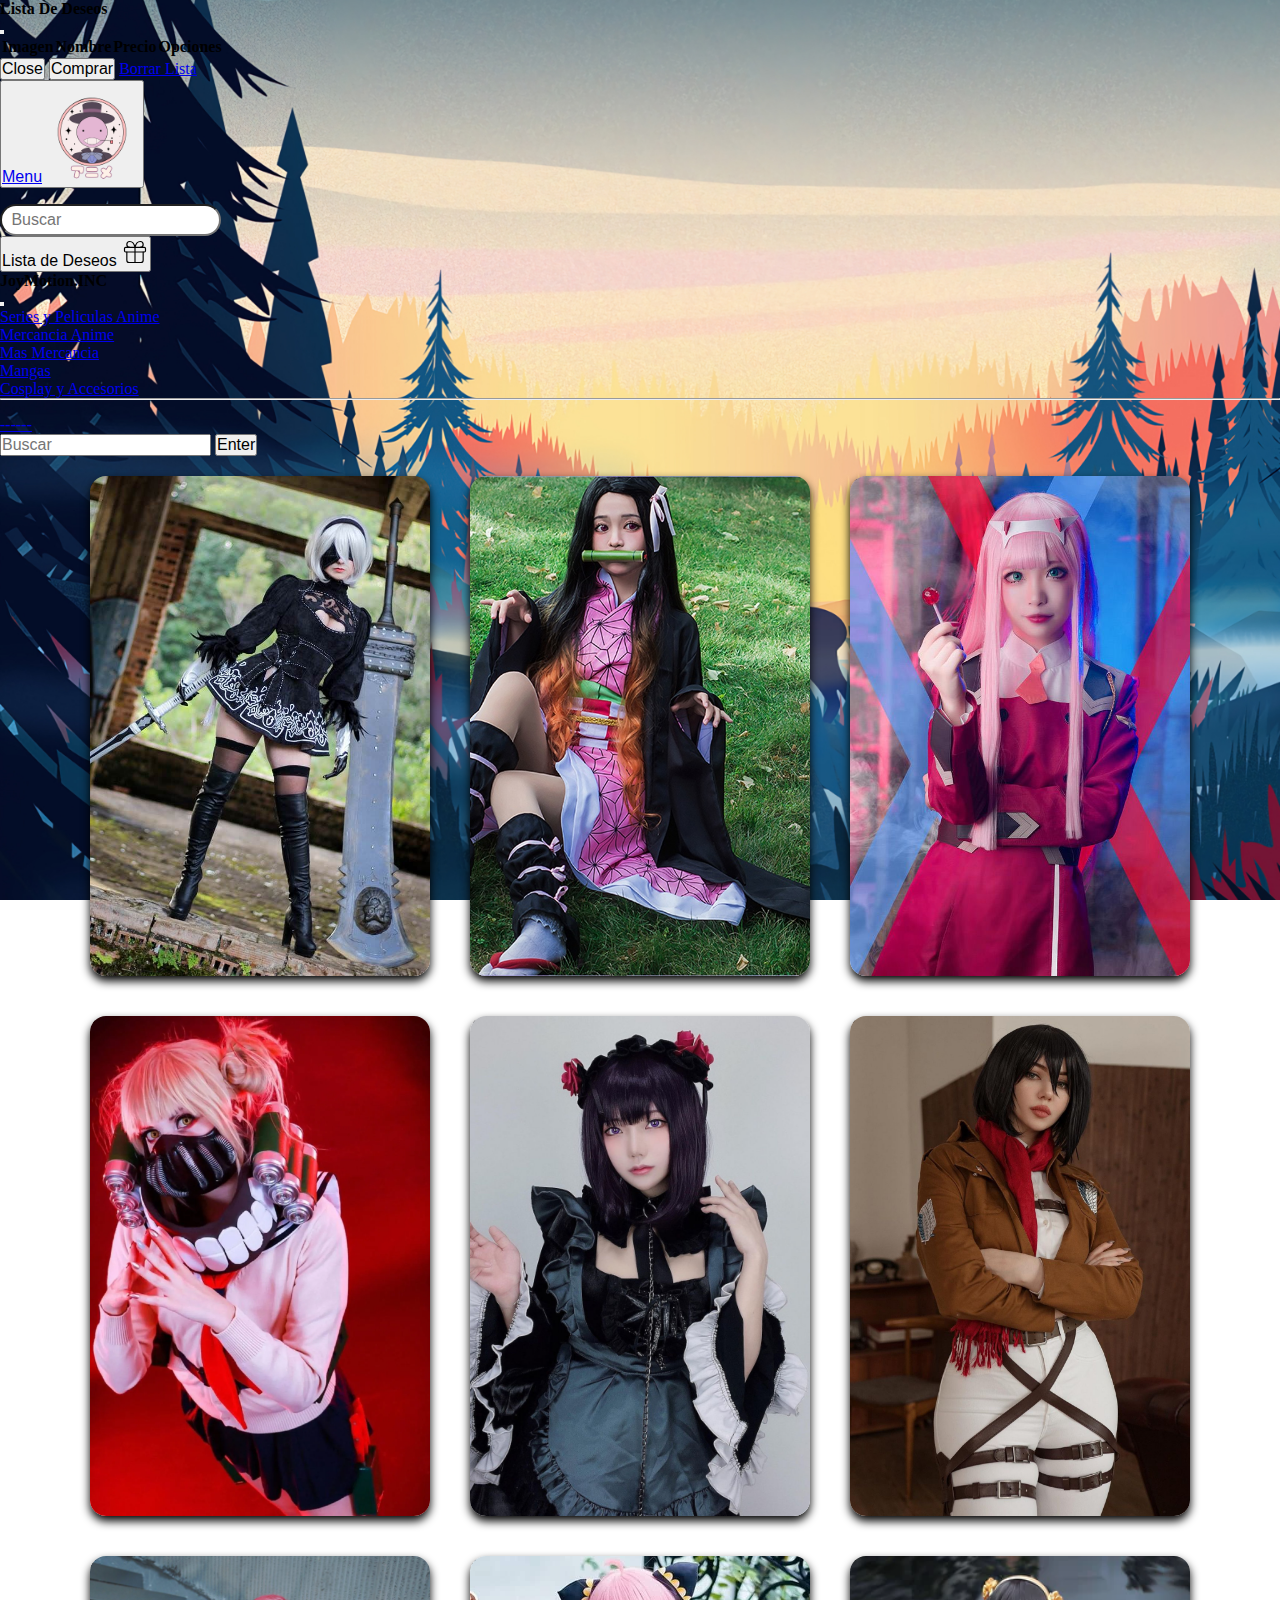
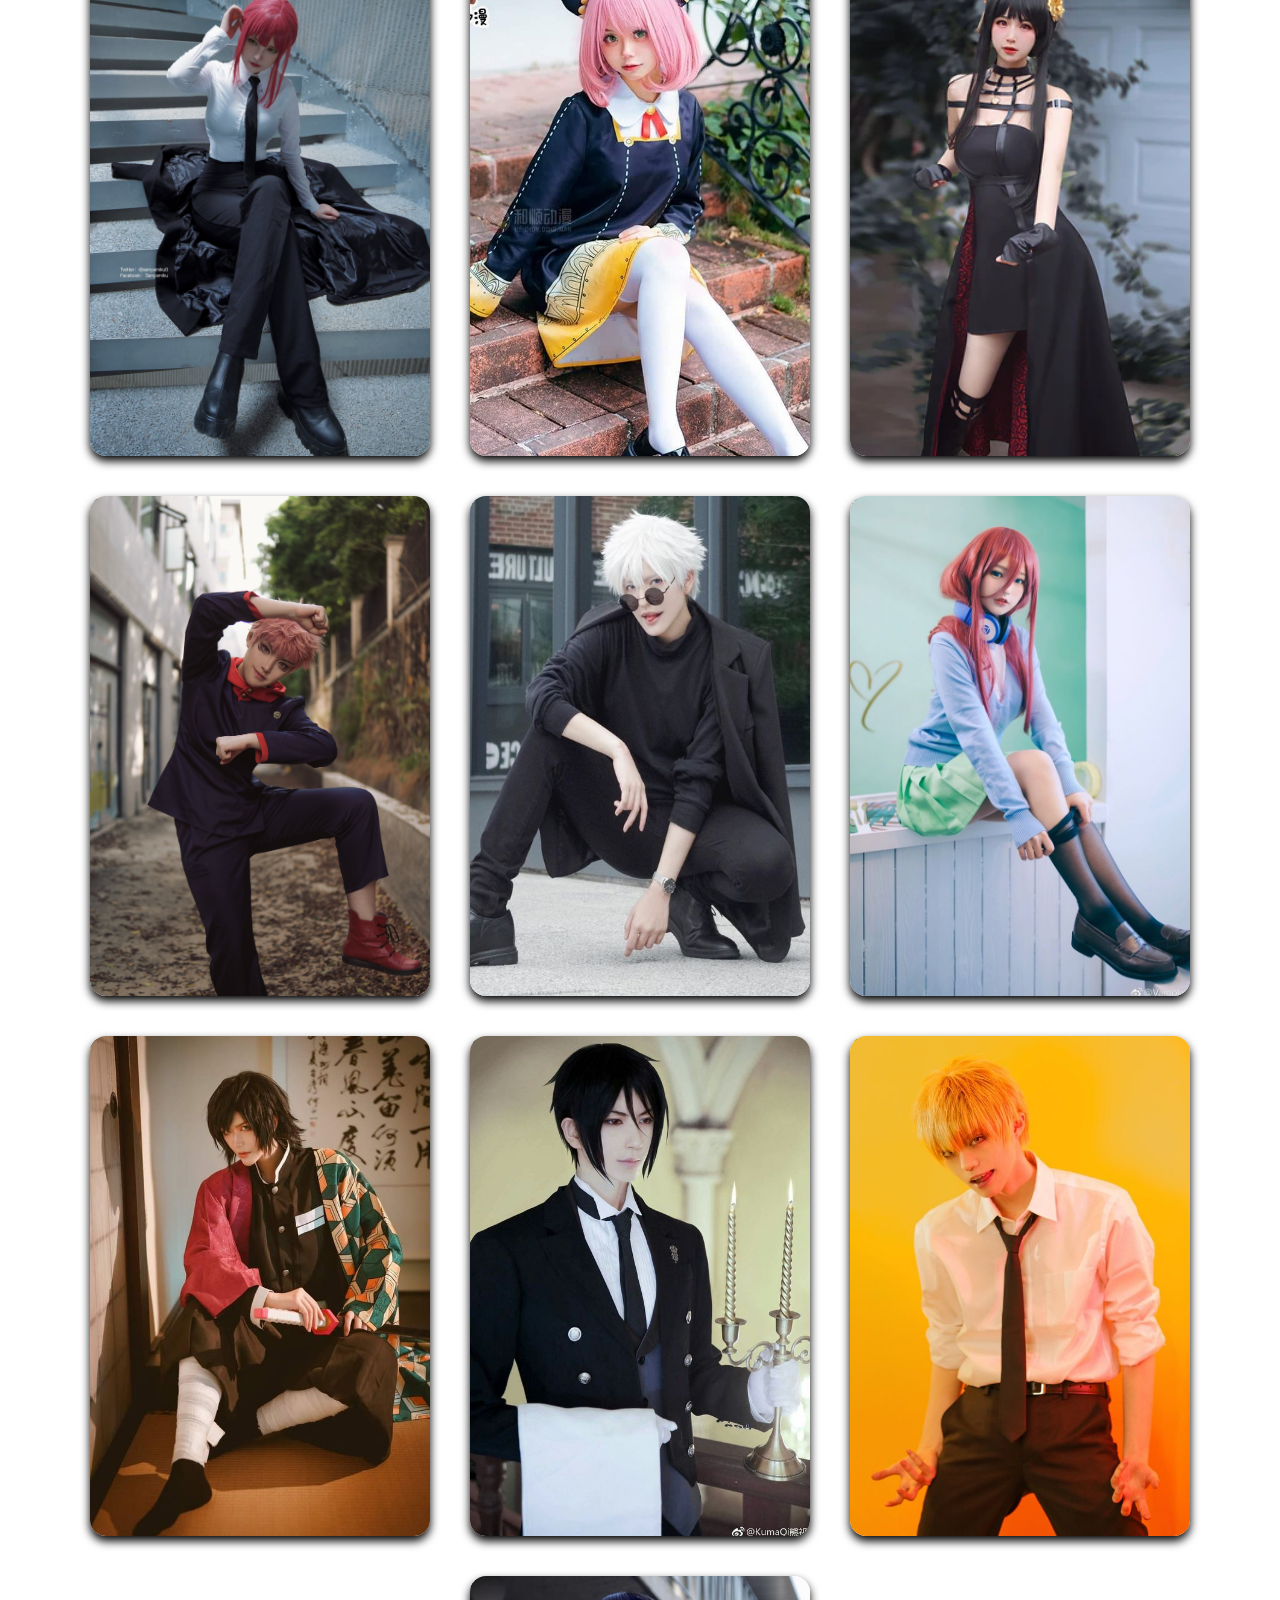
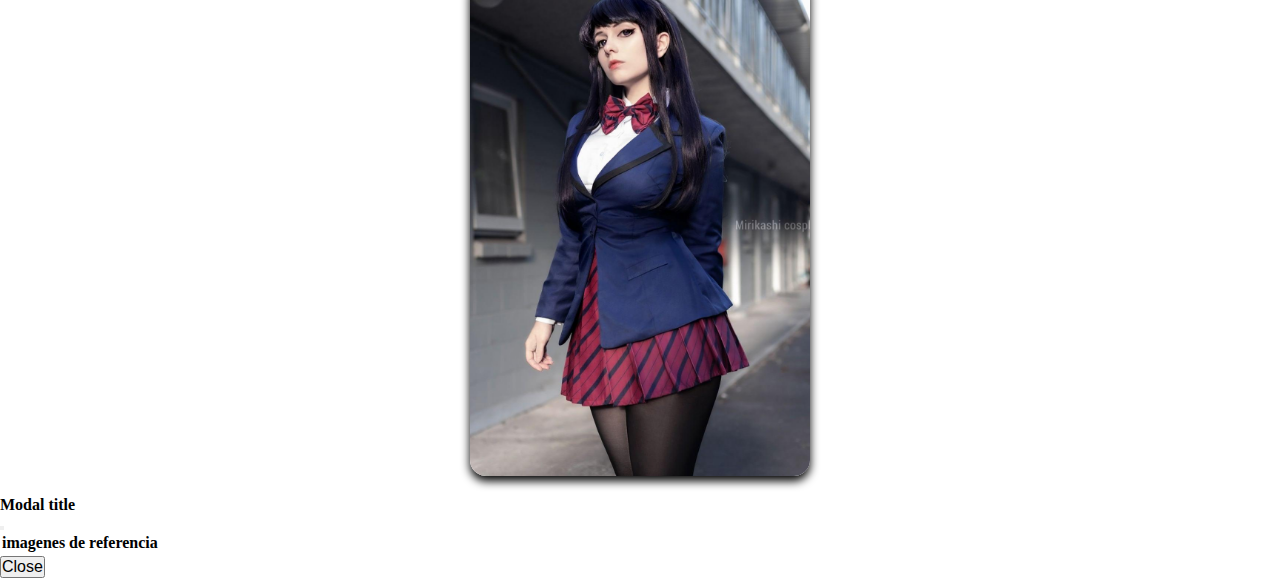
<file: html/cosplay.html>
<!DOCTYPE html>
<html lang="en">
<head>
    <meta charset="UTF-8">
    <meta http-equiv="X-UA-Compatible" content="IE=edge">
    <meta name="viewport" content="width=device-width, initial-scale=1.0">
    <link rel="apple-touch-icon" sizes="57x57" href="favicons/apple-icon-57x57.png">
    <link rel="apple-touch-icon" sizes="60x60" href="favicons/apple-icon-60x60.png">
    <link rel="apple-touch-icon" sizes="72x72" href="favicons/apple-icon-72x72.png">
    <link rel="apple-touch-icon" sizes="76x76" href="favicons/apple-icon-76x76.png">
    <link rel="apple-touch-icon" sizes="114x114" href="favicons/apple-icon-114x114.png">
    <link rel="apple-touch-icon" sizes="120x120" href="favicons/apple-icon-120x120.png">
    <link rel="apple-touch-icon" sizes="144x144" href="favicons/apple-icon-144x144.png">
    <link rel="apple-touch-icon" sizes="152x152" href="favicons/apple-icon-152x152.png">
    <link rel="apple-touch-icon" sizes="180x180" href="favicons/apple-icon-180x180.png">
    <link rel="icon" type="image/png" sizes="192x192"  href="favicons/android-icon-192x192.png">
    <link rel="icon" type="image/png" sizes="32x32" href="favicons/favicon-32x32.png">
    <link rel="icon" type="image/png" sizes="96x96" href="favicons/favicon-96x96.png">
    <link rel="icon" type="image/png" sizes="16x16" href="favicons/favicon-16x16.png">
    <title>Cosplay y Accesorios</title>
    <link rel="stylesheet" href="../css/cosplay.css">
    <link href="https://cdn.jsdelivr.net/npm/bootstrap@5.3.0-alpha3/dist/css/bootstrap.min.css" rel="stylesheet" integrity="sha384-KK94CHFLLe+nY2dmCWGMq91rCGa5gtU4mk92HdvYe+M/SXH301p5ILy+dN9+nJOZ" crossorigin="anonymous">
    <script src="https://cdn.jsdelivr.net/npm/bootstrap@5.3.0-alpha3/dist/js/bootstrap.bundle.min.js" integrity="sha384-ENjdO4Dr2bkBIFxQpeoTz1HIcje39Wm4jDKdf19U8gI4ddQ3GYNS7NTKfAdVQSZe" crossorigin="anonymous"></script>
</head>
<body>
   <!-- Modal -->
<div class="modal fade" id="Deseos" tabindex="-1" aria-labelledby="exampleModalLabel" aria-hidden="true">
  <div class="modal-dialog">
    <div class="modal-content">
      <div class="modal-header">
        <h1 class="modal-title fs-5" id="titulo">Lista De Deseos</i></h1>
        <button type="button" class="btn-close" data-bs-dismiss="modal" aria-label="Close"></button>
      </div>
      <div class="modal-body">
       <table id="deleteListCards" class="table table-dark">
        <thead>
          <tr>
            <th>Imagen</th>
            <th>Nombre</th>
            <th>Precio</th>
            <th>Opciones</th>
          </tr>
        </thead>
        <tbody id="tbodie">
          
        </tbody>
       </table>
      </div>
      <div class="modal-footer">
        <button type="button" class="btn btn-secondary" data-bs-dismiss="modal">Close</button>
        <button type="button" id="compras"  class="btn btn-success agregar">Comprar</button>
        <a href="#" id="cleanCard" class="btn btn-danger">Borrar Lista</a>
      </div>
    </div>
  </div>
</div>
    <nav id="barra" class="navbar navbar-dark text-bg-dark bg-opacity-10">
        <div class="container-fluid">
          <button class="navbar-toggler border-dark" type="button" data-bs-toggle="offcanvas" data-bs-target="#offcanvasDarkNavbar" aria-controls="offcanvasDarkNavbar">
            <span class="navbar-toggler-icon"></span>
            <a class="navbar-brand" href="#">Menu<img src="/img/logo.png" alt="" height="100px" width=""></a>
          </button>
              <div class="Texto">
                <input id="buscarCosplay" type="text" placeholder=" Buscar">
              </div>
            
              <!-- Button trigger modal -->
              <button type="button" class="btn btn-success" data-bs-toggle="modal" data-bs-target="#Deseos">
                Lista de Deseos <svg xmlns="http://www.w3.org/2000/svg" class="icon icon-tabler icon-tabler-gift" width="28" height="28" viewBox="0 0 24 24" stroke-width="1" stroke="#000000" fill="none" stroke-linecap="round" stroke-linejoin="round">
                  <path stroke="none" d="M0 0h24v24H0z" fill="none"/>
                  <rect x="3" y="8" width="18" height="4" rx="1" />
                  <line x1="12" y1="8" x2="12" y2="21" />
                  <path d="M19 12v7a2 2 0 0 1 -2 2h-10a2 2 0 0 1 -2 -2v-7" />
                  <path d="M7.5 8a2.5 2.5 0 0 1 0 -5a4.8 8 0 0 1 4.5 5a4.8 8 0 0 1 4.5 -5a2.5 2.5 0 0 1 0 5" />
                </svg>
              </button>
          <div class="offcanvas offcanvas-start text-bg-dark" tabindex="-1" id="offcanvasDarkNavbar" aria-labelledby="offcanvasDarkNavbarLabel">
            <div class="offcanvas-header">
              <h5 class="offcanvas-title" id="offcanvasDarkNavbarLabel">JoyMotion.INC</h5>
              <button type="button" class="btn-close btn-close-white" data-bs-dismiss="offcanvas" aria-label="Close"></button>
            </div>
            <div class="offcanvas-body">
              <ul class="navbar-nav justify-content-end flex-grow-1 pe-3">
                <li class="nav-item">
                  <a class="nav-link active" aria-current="page" href="/html/index.html">Series y Peliculas Anime</a>
                </li>
                <li class="nav-item">
                  <a class="nav-link" href="/html/tienda.html">Mercancia Anime</a>
                </li>
                <li class="nav-item dropdown">
                  <a class="nav-link dropdown-toggle" href="#" role="button" data-bs-toggle="dropdown" aria-expanded="false">
                    Mas Mercancia
                  </a>
                  <ul class="dropdown-menu dropdown-menu-dark">
                    <li><a class="dropdown-item" href="/html/Mangas.html">Mangas</a></li>
                    <li><a class="dropdown-item" href="/html/cosplay.html">Cosplay y Accesorios</a></li>
                    <li>
                      <hr class="dropdown-divider">
                    </li>
                    <li><a class="dropdown-item" href="#">------</a></li>
                  </ul>
                </li>
              </ul>
              <form class="d-flex mt-3" role="search">
                <input class="form-control me-2" type="search" placeholder="Buscar" aria-label="Search">
                <button class="btn btn-success" type="submit">Enter</button>
              </form>
            </div>
          </div>
        </div>
      </nav>
      <div class="orden" id="tarjetas">
      </div>

      <!-- Modal -->
<div class="modal fade" id="exampleModal" tabindex="-1" aria-labelledby="exampleModalLabel" aria-hidden="true">
  <div class="modal-dialog">
    <div class="modal-content">
      <div class="modal-header">
        <h1 class="modal-title fs-5" id="exampleModalLabel">Modal title</h1>
        <button type="button" class="btn-close" data-bs-dismiss="modal" aria-label="Close"></button>
      </div>
      <div class="modal-body">
        <table class="table table-dark">
          <thead>
            <tr>
              <th>imagenes de referencia</th>
            </tr>
          </thead>
          <tbody id="Info">
            <tr id="infoTr">

            </tr>
          </tbody>
        </table>
      </div>
      <div class="modal-footer">
        <button type="button" class="btn btn-secondary" data-bs-dismiss="modal">Close</button>
      </div>
    </div>
  </div>
</div>
    <script src="/js/CosplayDatos.js"></script>
    <script src="/js/cosplay.js"></script>
    
</body>
</html>
</file>
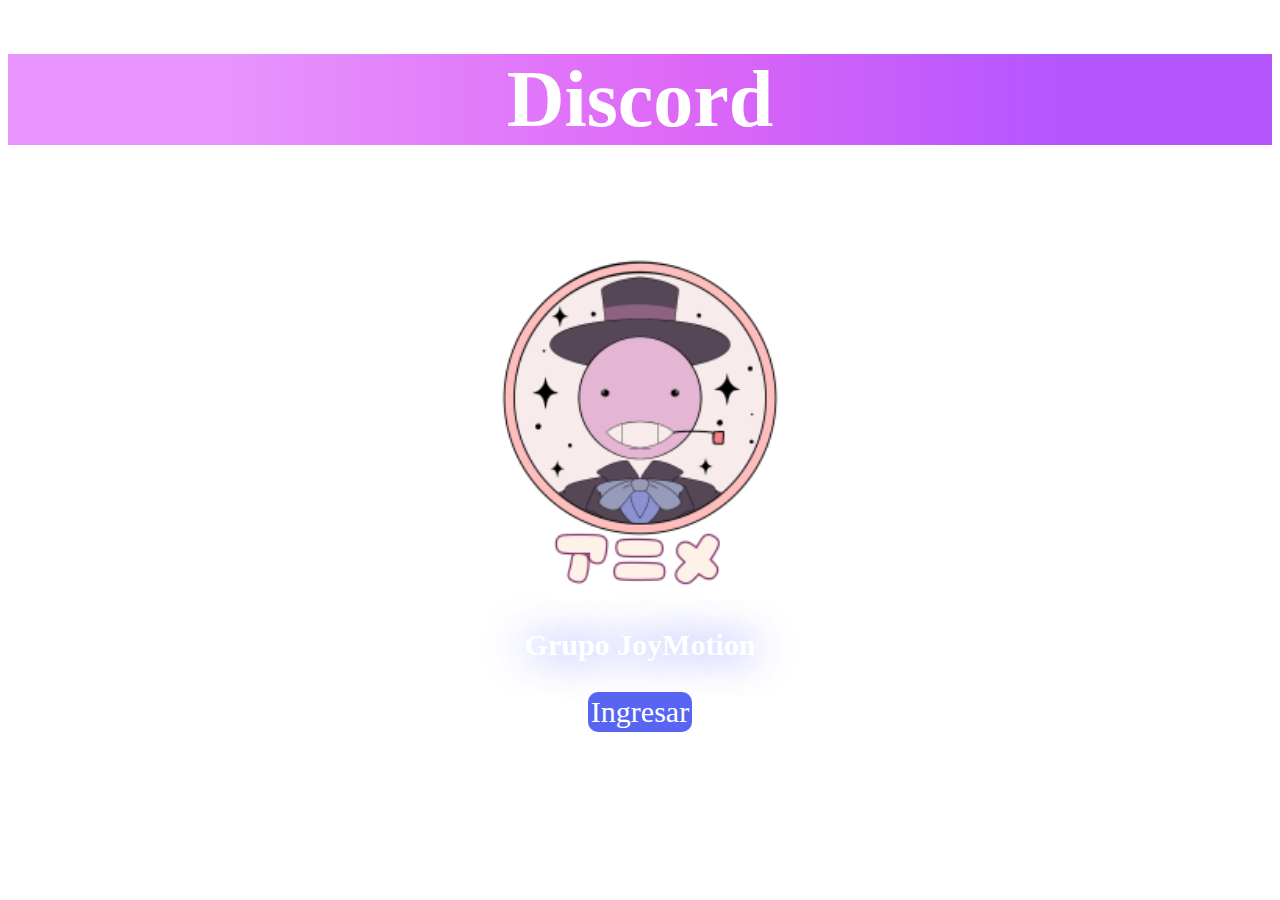
<file: html/discord.html>
<!DOCTYPE html>
<html lang="en">
<head>
    <meta charset="UTF-8">
    <meta http-equiv="X-UA-Compatible" content="IE=edge">
    <meta name="viewport" content="width=device-width, initial-scale=1.0">
    <title>Discord</title>
    <link rel="stylesheet" href="/css/discord.css">
</head>
<body>
    <h1>Discord</h1>

    <div class="contacto">
        <div class="contacto-contenido">
            <img src="/img/logo.png" alt="">
            <div class="texto">
                <p><strong>Grupo JoyMotion</strong></p>
                <a target="_blank" href="https://discord.gg/V8hUxHSEpx">Ingresar</a>
            </div>

        </div>
            
        </div>
    </div>
</body>
</html>
</file>
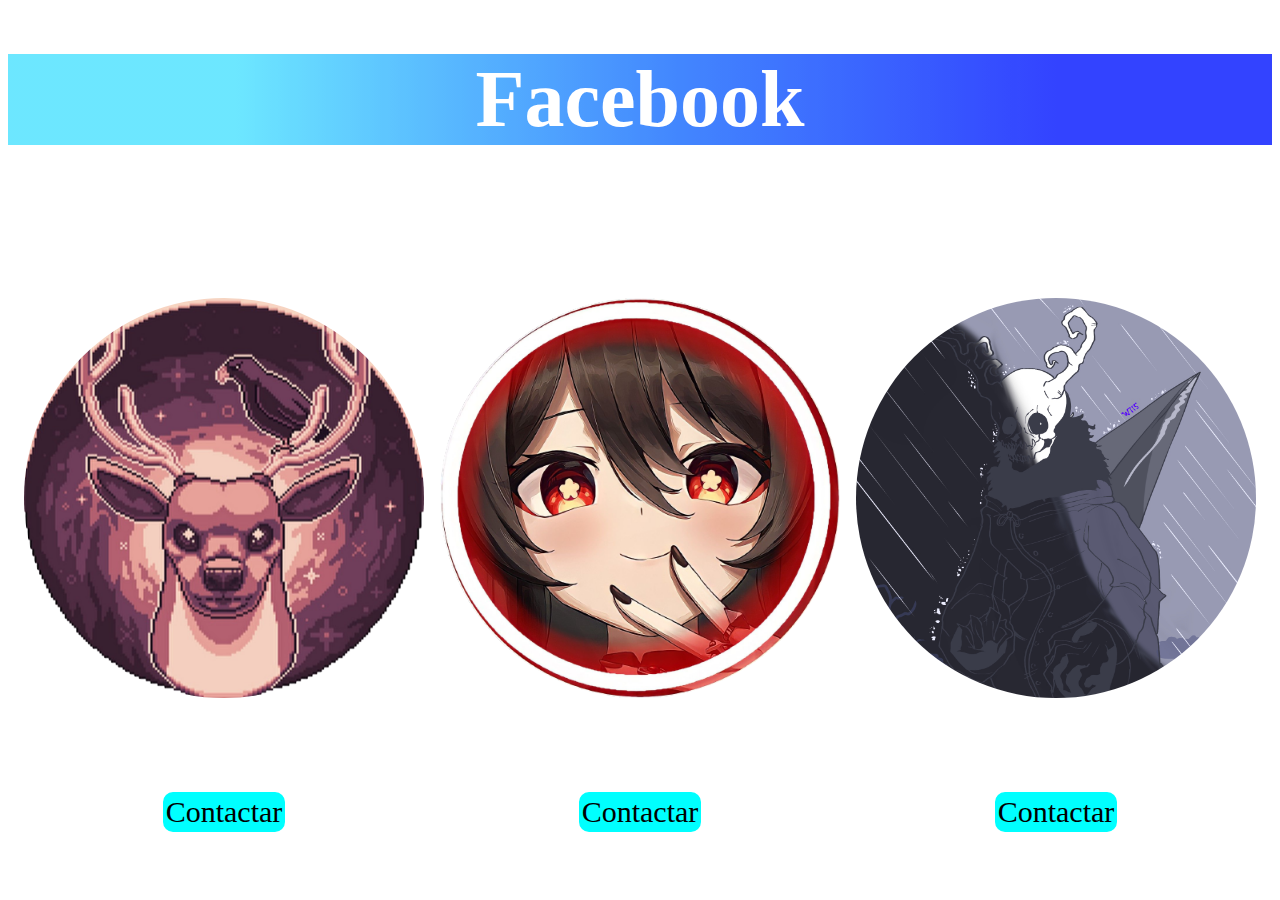
<file: html/facebook.html>
<!DOCTYPE html>
<html lang="en">
<head>
    <meta charset="UTF-8">
    <meta http-equiv="X-UA-Compatible" content="IE=edge">
    <meta name="viewport" content="width=device-width, initial-scale=1.0">
    <title>Facebook</title>
    <link rel="stylesheet" href="/css/facebook.css">
</head>
<body>
    <h1>Facebook</h1>

    <div class="contacto">
        <div class="contacto-contenido">
            <img src="/img/sebas-removebg-preview.png" alt="">
            <div class="texto">
                <p><strong>Sebastian Bernal</strong></p>
                <a target="_blank" href="https://www.facebook.com/sebastian.bernalforero">Contactar</a>
            </div>

        </div>

        <div class="contacto-contenido">
            <img src="/img/kevinconta.png" alt="">
            <div class="texto">
                <p><strong>Kevin Cordoba</strong></p>
                <a target="_blank" href="https://www.facebook.com/profile.php?id=100000590569204">Contactar</a>
            </div>
        </div>

        <div class="contacto-contenido">
            <img src="/img/johan-contacto.png" alt="">
            <div class="texto">
                <p><strong>Johan Nuñez</strong></p>
                <a target="_blank" href="https://www.facebook.com/johan.nunez.14473">Contactar</a>
            </div>
            
        </div>
    </div>
</body>
</html>
</file>
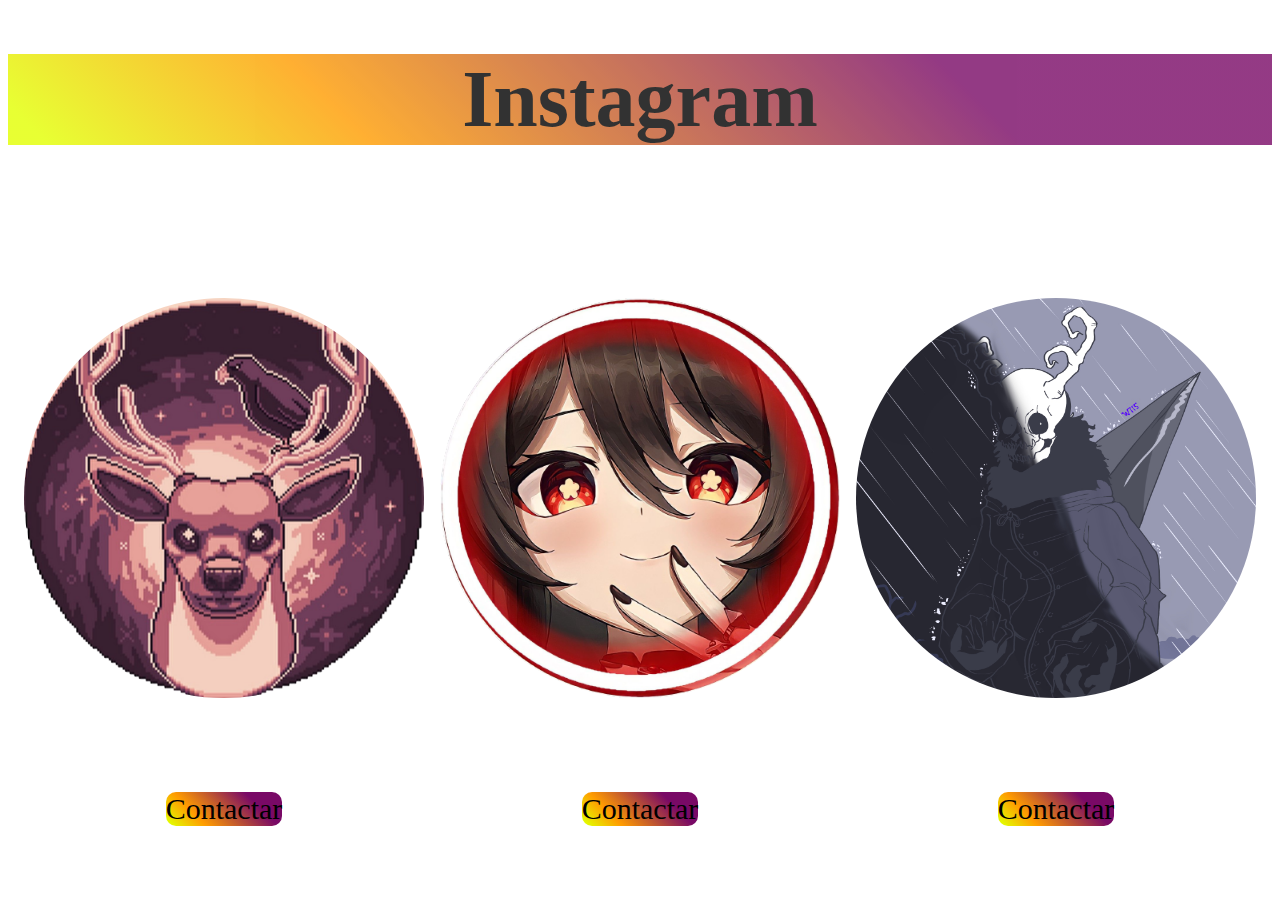
<file: html/instagram.html>
<!DOCTYPE html>
<html lang="en">
<head>
    <meta charset="UTF-8">
    <meta http-equiv="X-UA-Compatible" content="IE=edge">
    <meta name="viewport" content="width=device-width, initial-scale=1.0">
    <title>Instagram</title>
    <link rel="stylesheet" href="/css/instagram.css">
</head>
<body>
    <h1>Instagram</h1>

    <div class="contacto">
        <div class="contacto-contenido">
            <img src="/img/sebas-removebg-preview.png" alt="">
            <div class="texto">
                <p><strong>Sebastian Bernal</strong></p>
                <a target="_blank" href="https://www.instagram.com/sebasbernal45/">Contactar</a>
            </div>

        </div>

        <div class="contacto-contenido">
            <img src="/img/kevinconta.png" alt="">
            <div class="texto">
                <p><strong>Kevin Cordoba</strong></p>
                <a target="_blank" href="">Contactar</a>
            </div>
        </div>

        <div class="contacto-contenido">
            <img src="/img/johan-contacto.png" alt="">
            <div class="texto">
                <p><strong>Johan Nuñez</strong></p>
                <a target="_blank" href="https://www.instagram.com/__.johan.___204/">Contactar</a>
            </div>
            
        </div>
    </div>
</body>
</html>
</file>
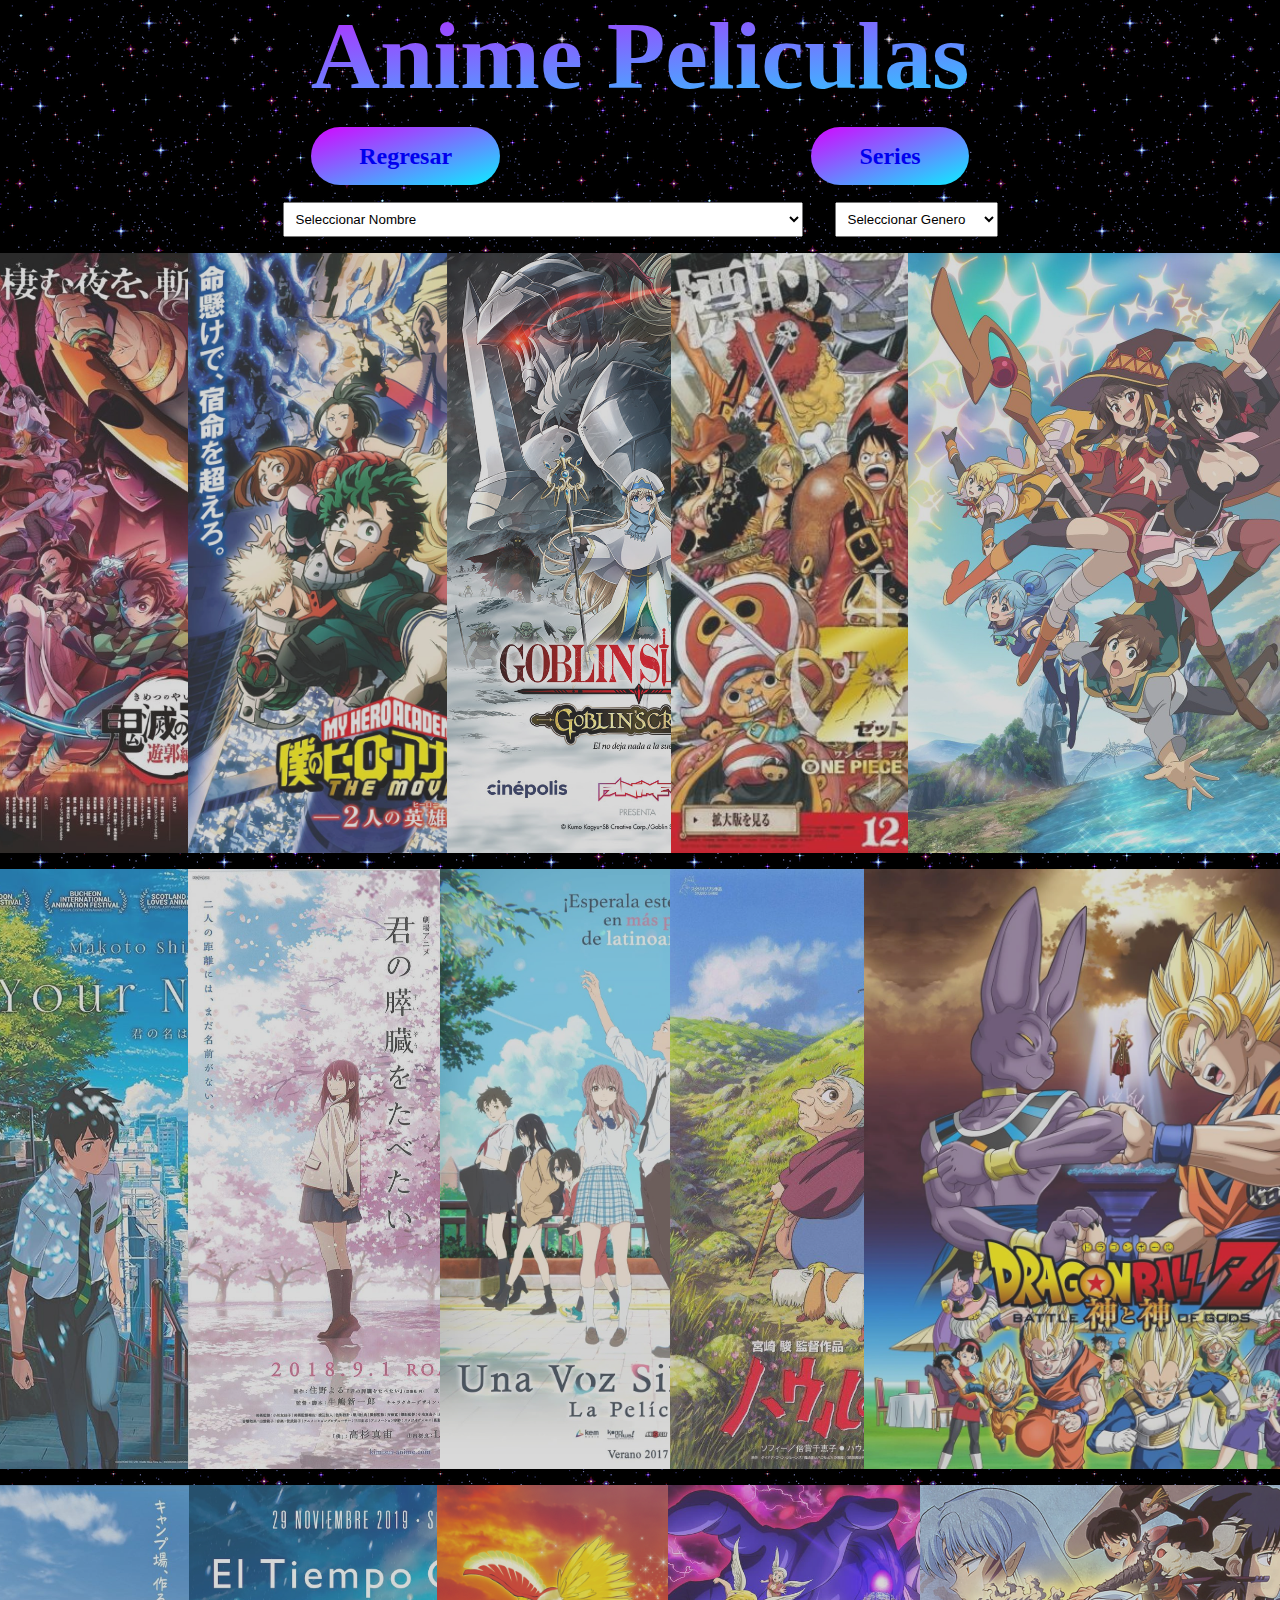
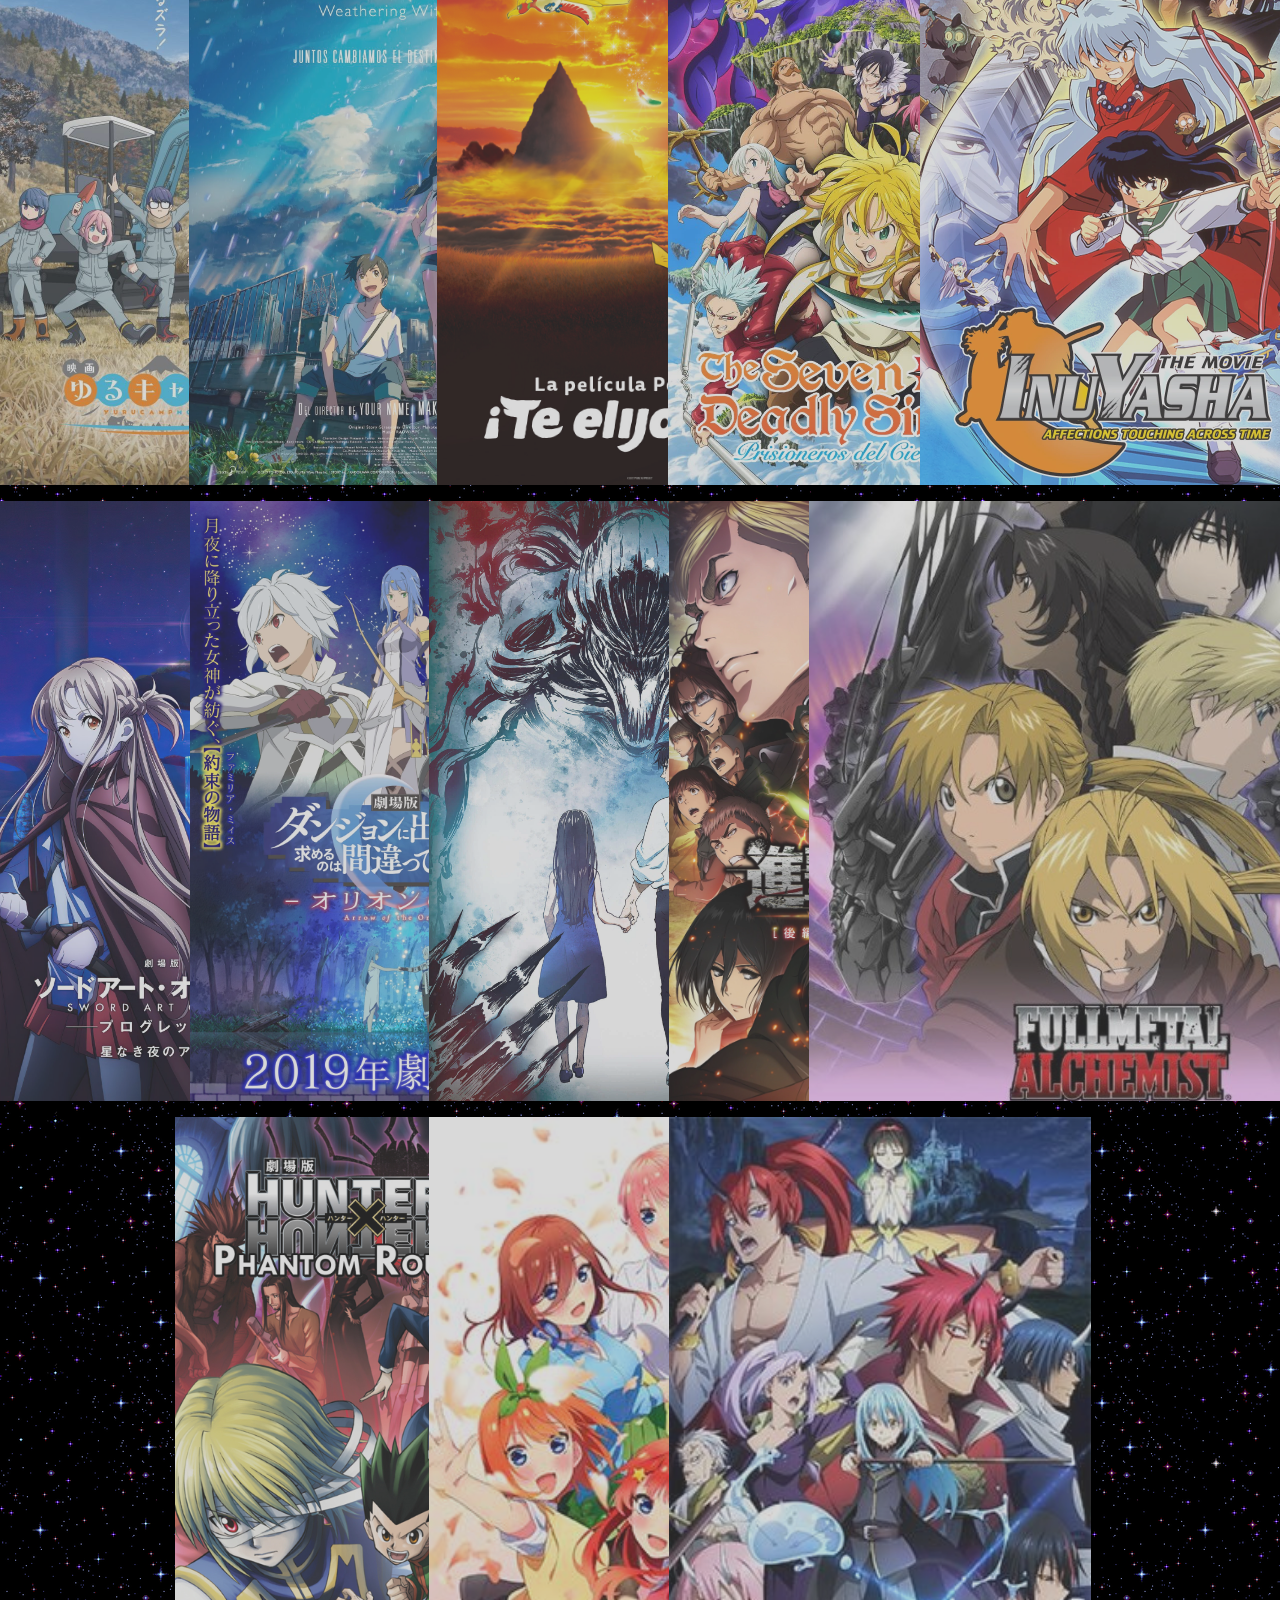
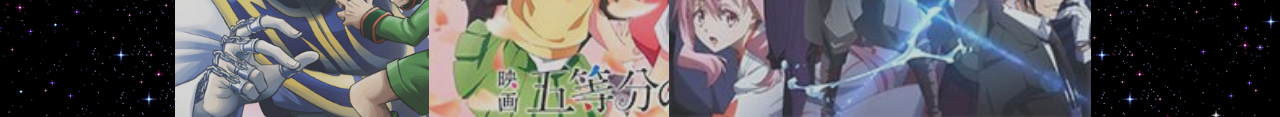
<file: html/peliculas.html>
<!DOCTYPE html>
<html lang="en">
<head>
    <link rel="apple-touch-icon" sizes="57x57" href="favicons/apple-icon-57x57.png">
    <link rel="apple-touch-icon" sizes="60x60" href="favicons/apple-icon-60x60.png">
    <link rel="apple-touch-icon" sizes="72x72" href="favicons/apple-icon-72x72.png">
    <link rel="apple-touch-icon" sizes="76x76" href="favicons/apple-icon-76x76.png">
    <link rel="apple-touch-icon" sizes="114x114" href="favicons/apple-icon-114x114.png">
    <link rel="apple-touch-icon" sizes="120x120" href="favicons/apple-icon-120x120.png">
    <link rel="apple-touch-icon" sizes="144x144" href="favicons/apple-icon-144x144.png">
    <link rel="apple-touch-icon" sizes="152x152" href="favicons/apple-icon-152x152.png">
    <link rel="apple-touch-icon" sizes="180x180" href="favicons/apple-icon-180x180.png">
    <link rel="icon" type="image/png" sizes="192x192"  href="favicons/android-icon-192x192.png">
    <link rel="icon" type="image/png" sizes="32x32" href="favicons/favicon-32x32.png">
    <link rel="icon" type="image/png" sizes="96x96" href="favicons/favicon-96x96.png">
    <link rel="icon" type="image/png" sizes="16x16" href="favicons/favicon-16x16.png">
    <title>Anime peliculas</title>
    <script src="https://cdn.jsdelivr.net/npm/bootstrap@5.3.0-alpha1/dist/js/bootstrap.bundle.min.js" integrity="sha384-w76AqPfDkMBDXo30jS1Sgez6pr3x5MlQ1ZAGC+nuZB+EYdgRZgiwxhTBTkF7CXvN" crossorigin="anonymous"></script>
    <link href="https://cdn.jsdelivr.net/npm/bootstrap@5.3.0-alpha1/dist/css/bootstrap.min.css" rel="stylesheet" integrity="sha384-GLhlTQ8iRABdZLl6O3oVMWSktQOp6b7In1Zl3/Jr59b6EGGoI1aFkw7cmDA6j6gD" crossorigin="anonymous">   
    <link rel="stylesheet" href="/css/peliculas.css">
</head>
<body>
    <h1>Anime Peliculas</h1>
    <div class="relleno">
        <h2><a href="/html/index.html">Regresar</a></h2>
        <h2><a href="/html/series.html">Series</a></h2>
    </div>
    
    <div class="padre" id="movie">
        <div class="container-fluid fondo">
            <div class="busqueda" id="movie">
                <form class="gx-3 gy-2 align-items-center filasForm">
                    <div class="col-sm-3">
                        <select class="form-select" id="nombre">
                            <option value="">Seleccionar Nombre</option>
                        </select>
                    </div>

                    <div class="col-sm-3">
                        <select class="form-select" id="genero">
                            <option value="">Seleccionar Genero</option>
                            <option value="Accion">Accion</option>
                            <option value="SuperPoderes">SuperPoderes</option>
                            <option value="Fantasia">Fantasia</option>
                            <option value="Aventuras">Aventuras</option>
                            <option value="Comedia">Comedia</option>
                            <option value="Romance">Romance</option>
                            <option value="Drama">Drama</option>
                            <option value="Escolares">Escolares</option>  
                            <option value="Recuentos de la vida">Recuentos de la vida</option>  
                            <option value="Shounen">Shounen</option>  
                            <option value="Militar">Militar</option>  
                        
                        </select>
                    </div>
                </form>
            </div>
        </div>
    </div>
    
    <div class="peliculas">

    </div>
    
    
    <script src="/js/base.js" ></script>
    <script src="/js/movie.js"></script>
    
    
</body>
</html>
</file>
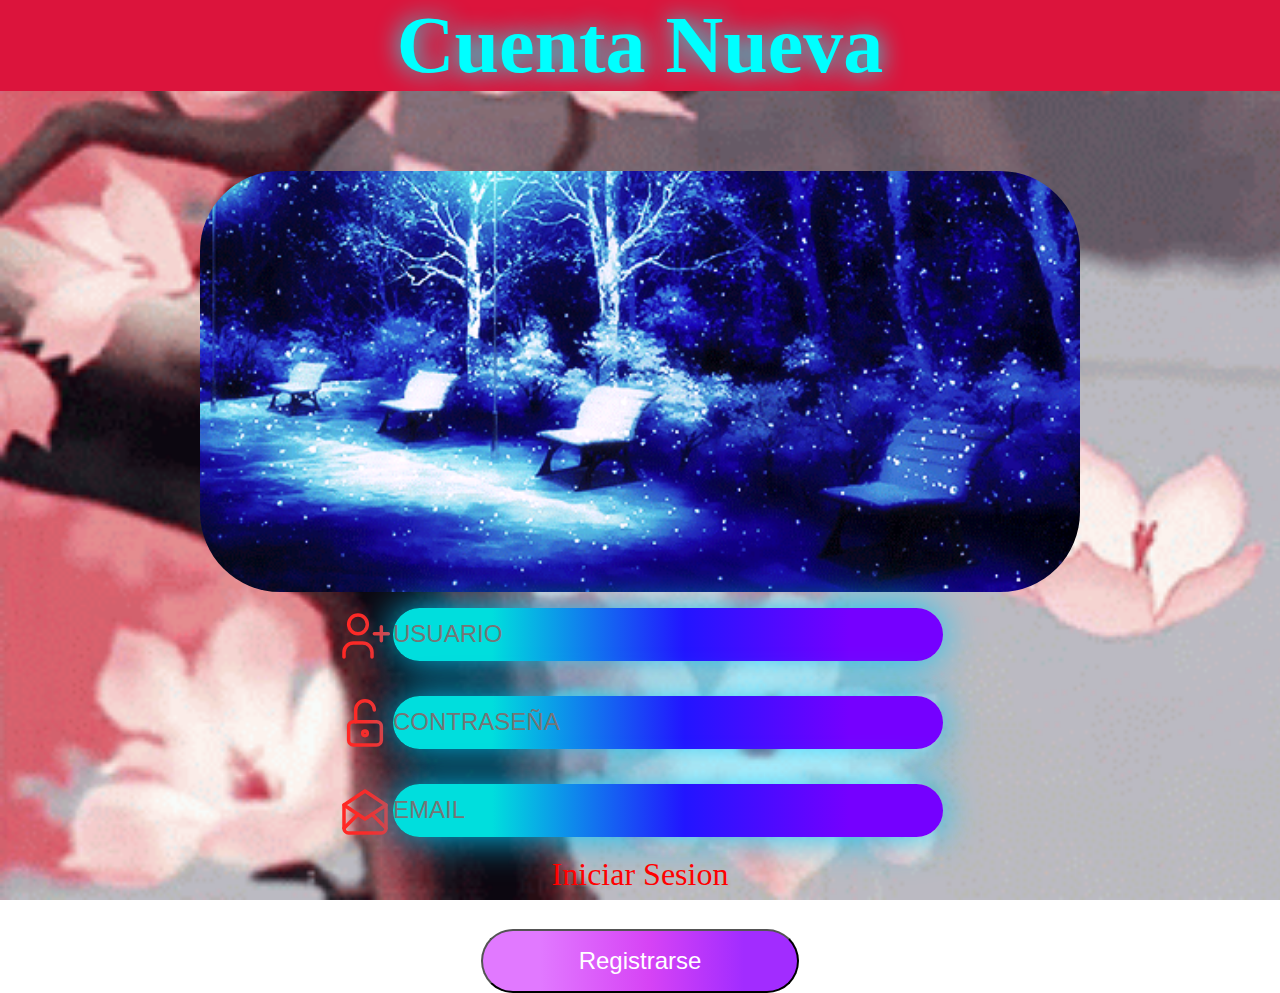
<file: html/registrarse.html>
<!DOCTYPE html>
<html lang="en">
<head>
    <link rel="apple-touch-icon" sizes="57x57" href="favicons/apple-icon-57x57.png">
    <link rel="apple-touch-icon" sizes="60x60" href="favicons/apple-icon-60x60.png">
    <link rel="apple-touch-icon" sizes="72x72" href="favicons/apple-icon-72x72.png">
    <link rel="apple-touch-icon" sizes="76x76" href="favicons/apple-icon-76x76.png">
    <link rel="apple-touch-icon" sizes="114x114" href="favicons/apple-icon-114x114.png">
    <link rel="apple-touch-icon" sizes="120x120" href="favicons/apple-icon-120x120.png">
    <link rel="apple-touch-icon" sizes="144x144" href="favicons/apple-icon-144x144.png">
    <link rel="apple-touch-icon" sizes="152x152" href="favicons/apple-icon-152x152.png">
    <link rel="apple-touch-icon" sizes="180x180" href="favicons/apple-icon-180x180.png">
    <link rel="icon" type="image/png" sizes="192x192"  href="favicons/android-icon-192x192.png">
    <link rel="icon" type="image/png" sizes="32x32" href="favicons/favicon-32x32.png">
    <link rel="icon" type="image/png" sizes="96x96" href="favicons/favicon-96x96.png">
    <link rel="icon" type="image/png" sizes="16x16" href="favicons/favicon-16x16.png">
    <title>Registro</title>
    <link rel="stylesheet" href="/css/decoracion.css">
    <h1>Cuenta Nueva</h1>
</head>
<body>
    <div class="imagen">
            <img src="/img/pequeña.gif" alt="Algo salio mal" width="880px">
    </div>
    <form>
        <div class="contenido">
            <div class='horizontal'>
                <svg xmlns="http://www.w3.org/2000/svg" class="icon icon-tabler icon-tabler-user-plus" width="56" height="56" viewBox="0 0 24 24" stroke-width="1.5" stroke="#ff2825" fill="none" stroke-linecap="round" stroke-linejoin="round">
                    <path stroke="none" d="M0 0h24v24H0z" fill="none"/>
                    <circle cx="9" cy="7" r="4" />
                    <path d="M3 21v-2a4 4 0 0 1 4 -4h4a4 4 0 0 1 4 4v2" />
                    <path d="M16 11h6m-3 -3v6" />
                </svg>
                <fieldset>
                    <input type="text" placeholder="USUARIO">
                </fieldset>
            </div>
            <div class='horizontal'>
                <svg xmlns="http://www.w3.org/2000/svg" class="icon icon-tabler icon-tabler-lock-open" width="56" height="56" viewBox="0 0 24 24" stroke-width="1.5" stroke="#ff2825" fill="none" stroke-linecap="round" stroke-linejoin="round">
                    <path stroke="none" d="M0 0h24v24H0z" fill="none"/>
                    <rect x="5" y="11" width="14" height="10" rx="2" />
                    <circle cx="12" cy="16" r="1" />
                    <path d="M8 11v-5a4 4 0 0 1 8 0" />
                </svg>
                <fieldset>
                    <input type="password" placeholder="CONTRASEÑA">
                </fieldset>
            </div>
            <div class='horizontal'>
                <svg xmlns="http://www.w3.org/2000/svg" class="icon icon-tabler icon-tabler-mail-opened" width="56" height="56" viewBox="0 0 24 24" stroke-width="1.5" stroke="#ff2825" fill="none" stroke-linecap="round" stroke-linejoin="round">
                    <path stroke="none" d="M0 0h24v24H0z" fill="none"/>
                    <polyline points="3 9 12 15 21 9 12 3 3 9" />
                    <path d="M21 9v10a2 2 0 0 1 -2 2h-14a2 2 0 0 1 -2 -2v-10" />
                    <line x1="3" y1="19" x2="9" y2="13" />
                    <line x1="15" y1="13" x2="21" y2="19" />
                </svg>
                <fieldset>
                    <input type="email" placeholder="EMAIL">
                </fieldset><br><br>
            </div>
            <a href="/html/inigresar.html">Iniciar Sesion</a><br><br>
            <button type="submit">Registrarse</button>
        </div>
    </form>
</body>
</html>
</file>
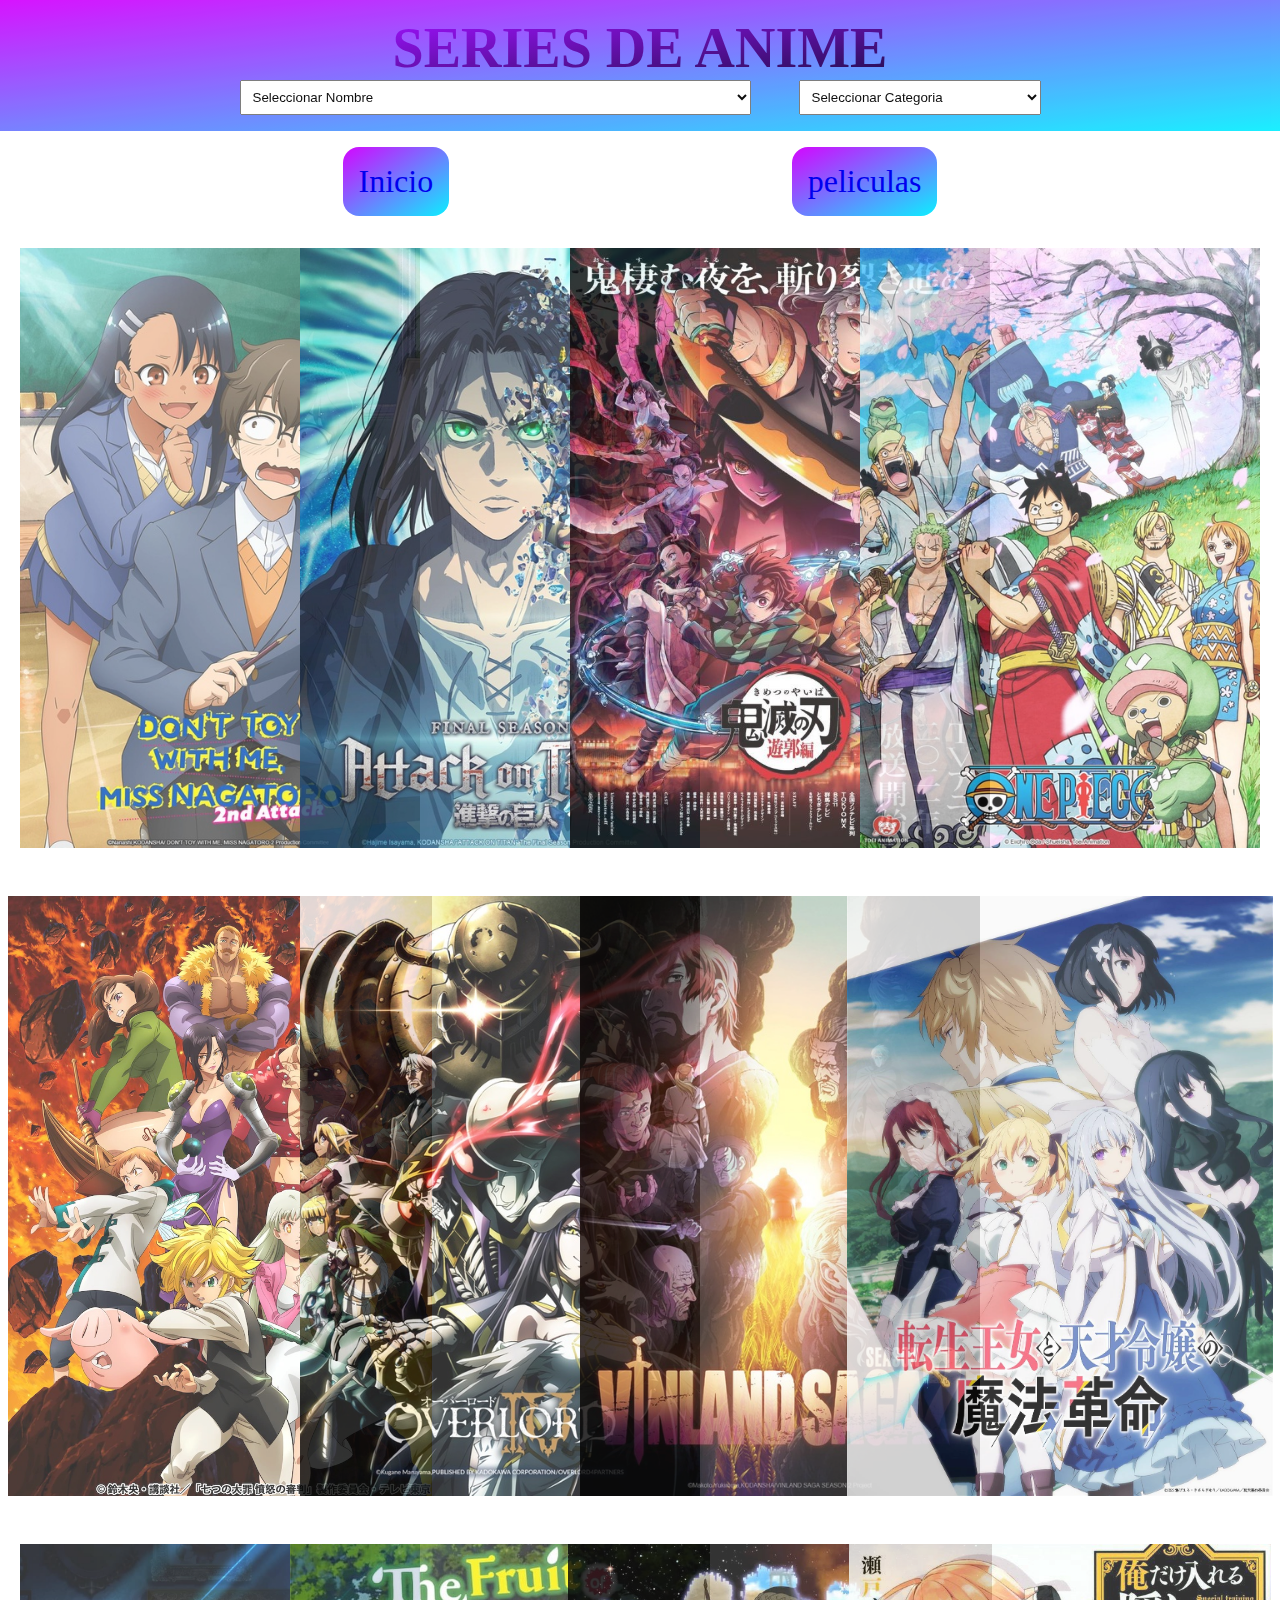
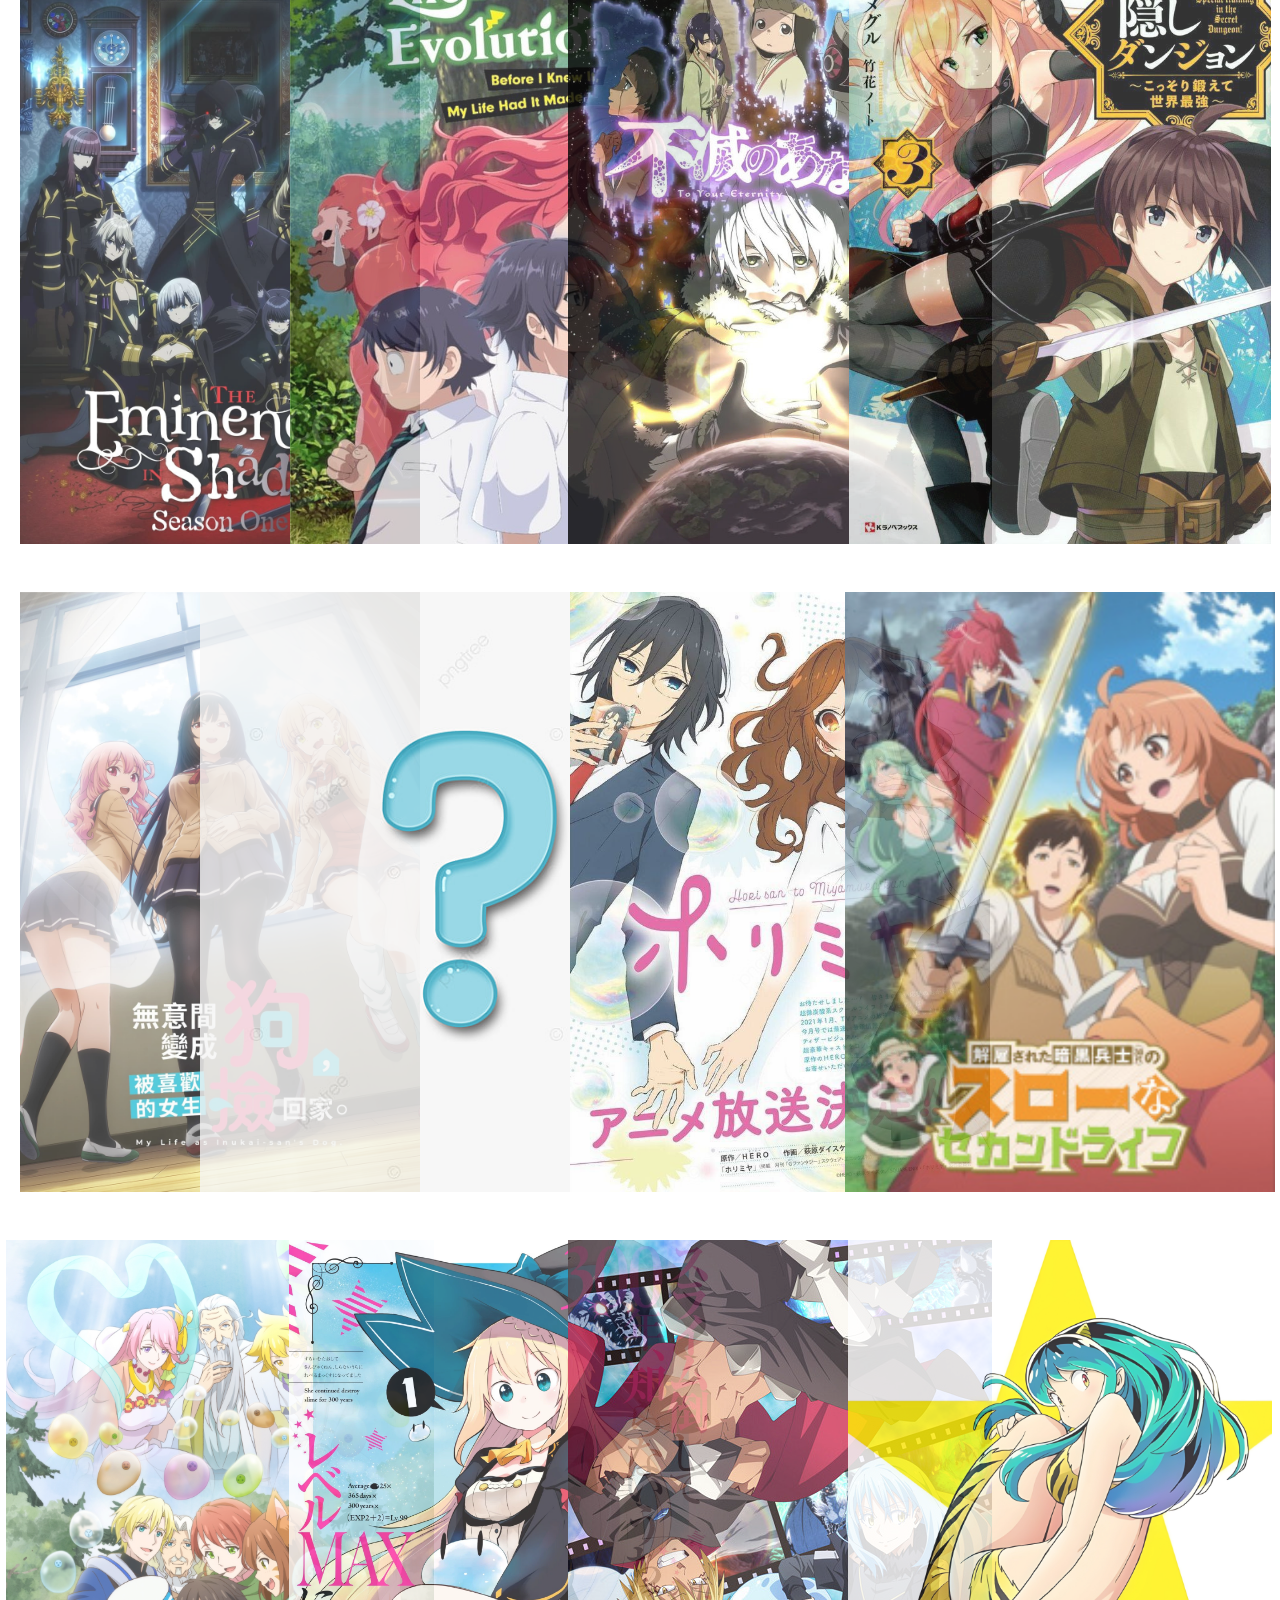
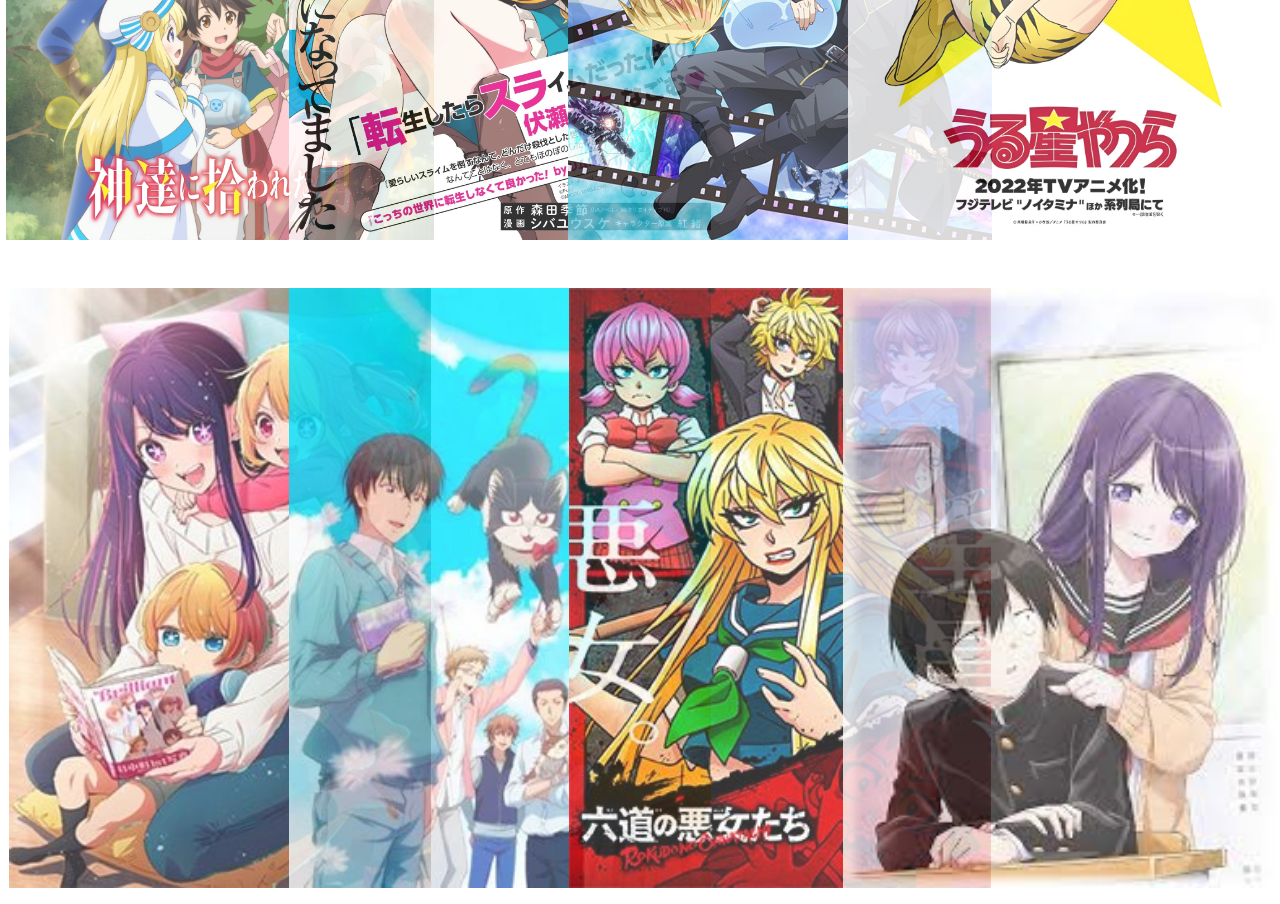
<file: html/series.html>
<!DOCTYPE html>
<html lang="en">
<head>
    <link rel="apple-touch-icon" sizes="57x57" href="favicons/apple-icon-57x57.png">
    <link rel="apple-touch-icon" sizes="60x60" href="favicons/apple-icon-60x60.png">
    <link rel="apple-touch-icon" sizes="72x72" href="favicons/apple-icon-72x72.png">
    <link rel="apple-touch-icon" sizes="76x76" href="favicons/apple-icon-76x76.png">
    <link rel="apple-touch-icon" sizes="114x114" href="favicons/apple-icon-114x114.png">
    <link rel="apple-touch-icon" sizes="120x120" href="favicons/apple-icon-120x120.png">
    <link rel="apple-touch-icon" sizes="144x144" href="favicons/apple-icon-144x144.png">
    <link rel="apple-touch-icon" sizes="152x152" href="favicons/apple-icon-152x152.png">
    <link rel="apple-touch-icon" sizes="180x180" href="favicons/apple-icon-180x180.png">
    <link rel="icon" type="image/png" sizes="192x192"  href="favicons/android-icon-192x192.png">
    <link rel="icon" type="image/png" sizes="32x32" href="favicons/favicon-32x32.png">
    <link rel="icon" type="image/png" sizes="96x96" href="favicons/favicon-96x96.png">
    <link rel="icon" type="image/png" sizes="16x16" href="favicons/favicon-16x16.png">
    <title>JoyMotion - Series</title>
    <link rel="stylesheet" href="/css/bello.css">
</head>
<body>
    <div class="h1">
        <h1>SERIES DE ANIME</h1>   
        <div id="selectores">
            <div class="col-sm-3">
                <select class="form-select" id="nombre">
                    <option value="">Seleccionar Nombre</option>
                      
                </select>
            </div>
            <div class="col-sm-3">
                <select class="form-select" id="genero">
                        <option value="">Seleccionar Categoria</option>
                        <option value="Accion">Accion</option>
                        <option value="Fantasia">Fantasia</option>
                        <option value="Aventuras">Aventuras</option>
                        <option value="Romance">Romance</option>
                        <option value="ComediaRomance">Comedia Romantica</option>
                        <option value="Isekai">Isekai</option>
                        <option value="Escolares">Escolares</option> 
                        <option value="Historico">Historico</option>
                        <option value="Harem">Harems</option> 
                        <option value="Drama">Drama</option>
                </select>
            </div>
        </div>
    </div>

    <div class="inicio">
        <a href="/html/index.html">Inicio</a> 
        <a href="/html/peliculas.html">peliculas</a>
    </div>

    
    <div class="galeria" id="galeria">
       <!--  <div class="serie">
            <a target="_blank" href="https://www3.animeflv.net/anime/ijiranaide-nagatorosan-2nd-attack">
                <img src="https://www.crunchyroll.com/imgsrv/display/thumbnail/480x720/catalog/crunchyroll/3cdd3ac7e5d8be3bb97c9e39bc1114d4.jpe" alt="">
            </a>
        </div>
        <div class="serie">
            <a target="_blank" href="https://www3.animeflv.net/anime/shingeki-no-kyojin-the-final-season-part-2">
                <img src="https://www.crunchyroll.com/imgsrv/display/thumbnail/480x720/catalog/crunchyroll/a9d4c1493f80703fe86dd83fb3b37623.jpe" alt="">
            </a>
        </div>
        <div class="serie">  
            <a target="_blank" href="https://www3.animeflv.net/anime/kimetsu-no-yaiba-yuukakuhen">
                <img src="https://areajugones.sport.es/wp-content/uploads/2022/03/fnvsz6wacaqmiyy.jpg" alt="">
            </a>
        </div>
        <div class="serie">
            <a target="_blank" href="https://www3.animeflv.net/anime/one-piece-tv"> 
                <img src="https://www.crunchyroll.com/imgsrv/display/thumbnail/480x720/catalog/crunchyroll/2239c7b46b2e491ae33b33ff980e9fb1.jpe" alt="">
            </a>    
        </div>
        <div class="serie">
            <a target="_blank" href="https://www3.animeflv.net/anime/nanatsu-no-taizai-fundo-no-shinpan">
                <img src="https://img1.ak.crunchyroll.com/i/spire1/ee036d2c0c908c19d3b748a6db776b081596616809_main.jpg" alt="">
            </a>
        </div>
        <div class="serie">
            <a target="_blank" href="https://www3.animeflv.net/anime/overlord-iv">
                <img src="https://www.crunchyroll.com/imgsrv/display/thumbnail/480x720/catalog/crunchyroll/59dd9785564f46c3cf2a18b38149f5a1.jpe" alt="">
            </a>
        </div>
        <div class="serie">
            <a target="_blank" href="https://www3.animeflv.net/anime/vinland-saga-season-2">
                <img class="img_final" src="https://www.crunchyroll.com/imgsrv/display/thumbnail/480x720/catalog/crunchyroll/b333f764127c1e06d49aa7ca7c262ff8.jpe" alt="">
            </a>
        </div>
        <div class="serie">
            <a target="_blank" href="https://www3.animeflv.net/anime/tensei-oujo-to-tensai-reijou-no-mahou-kakumei">
                <img src="/img/Kakumei.jpg" alt="A">
            </a>
        </div>
        <div class="serie">
            <a target="_blank" href="https://www3.animeflv.net/anime/kage-no-jitsuryokusha-ni-naritakute">
                <img src="/img/Shadow.jpg" alt="A">
            </a>
        </div>
        <div class="serie">
            <a target="_blank" href="https://www3.animeflv.net/anime/shinka-no-mi-shiranai-uchi-ni-kachigumi-jinsei">
                <img src="/img/seichi.jpg" alt="A">
            </a>
        </div>
        <div class="serie">
            <a target="_blank" href="https://www3.animeflv.net/anime/fumetsu-no-anata-e">
                <img src="/img/Fumetsu.jpg" alt="A">
            </a>
        </div>
        <div class="serie">
            <a target="_blank" href="https://www3.animeflv.net/anime/ore-dake-haireru-kakushi-dungeon">
                <img src="/img/Recuerdos.jpg" alt="A">
            </a>
        </div>
        <div class="serie">
            <a target="_blank" href="https://www3.animeflv.net/anime/inu-ni-nattara-suki-na-hito-ni-hirowareta">
                <img src="/img/latrama.jpg" alt="A">
            </a>
        </div>
        <div class="serie">
            <a target="_blank" href="https://www3.animeflv.net/anime/overflow">
                <img src="/img/sorpresa.jpg" alt="A">
            </a>
        </div>
        <div class="serie">
            <a target="_blank" href="https://www3.animeflv.net/anime/horimiya">
                <img src="/img/horimiya.jpg" alt="A">
            </a>
        </div>
        <div class="serie">
            <a target="_blank" href="https://www3.animeflv.net/anime/kaiko-sareta-ankoku-heishi-30dai-no-slow-na-second-life">
                <img src="/img/lapuso.jpg" alt="A">
            </a>
        </div>
        <div class="serie" >
            <a target="_blank" href="https://www3.animeflv.net/anime/kamitachi-ni-hirowareta-otoko">
                <img src="/img/slimes.jpg" alt="A">
            </a>
        </div>
        <div class="serie" >
            <a target="_blank" href="https://www3.animeflv.net/anime/slime-taoshite-300nen-shiranai-uchi-ni-level-max-ni-nattemashita">
                <img src="/img/slime_bruja.jpg" alt="A">
            </a>
        </div>
        <div class="serie" >
            <a target="_blank" href="https://www3.animeflv.net/anime/tensei-shitara-slime-datta-ken-2nd-season-part-2">
                <img src="/img/rimuru.jpg" alt="A">
            </a>
        </div>
        <div class="serie" >
            <a target="_blank" href="https://www3.animeflv.net/anime/urusei-yatsura-2022">
                <img src="/img/electro.jpg" alt="A">
            </a>
        </div>
        <div class="serie">
            <a target="_blank" href="https://www3.animeflv.net/anime/kubosan-wa-mob-wo-yurusanai">
                <img src="/img/romance.jpg" alt="A" >
            </a> 
        </div>-->
    </div>
    <script src="/js/bdSeries.js"></script>
    <script src="/js/series.js" defer></script>
</body>
</html>
</file>
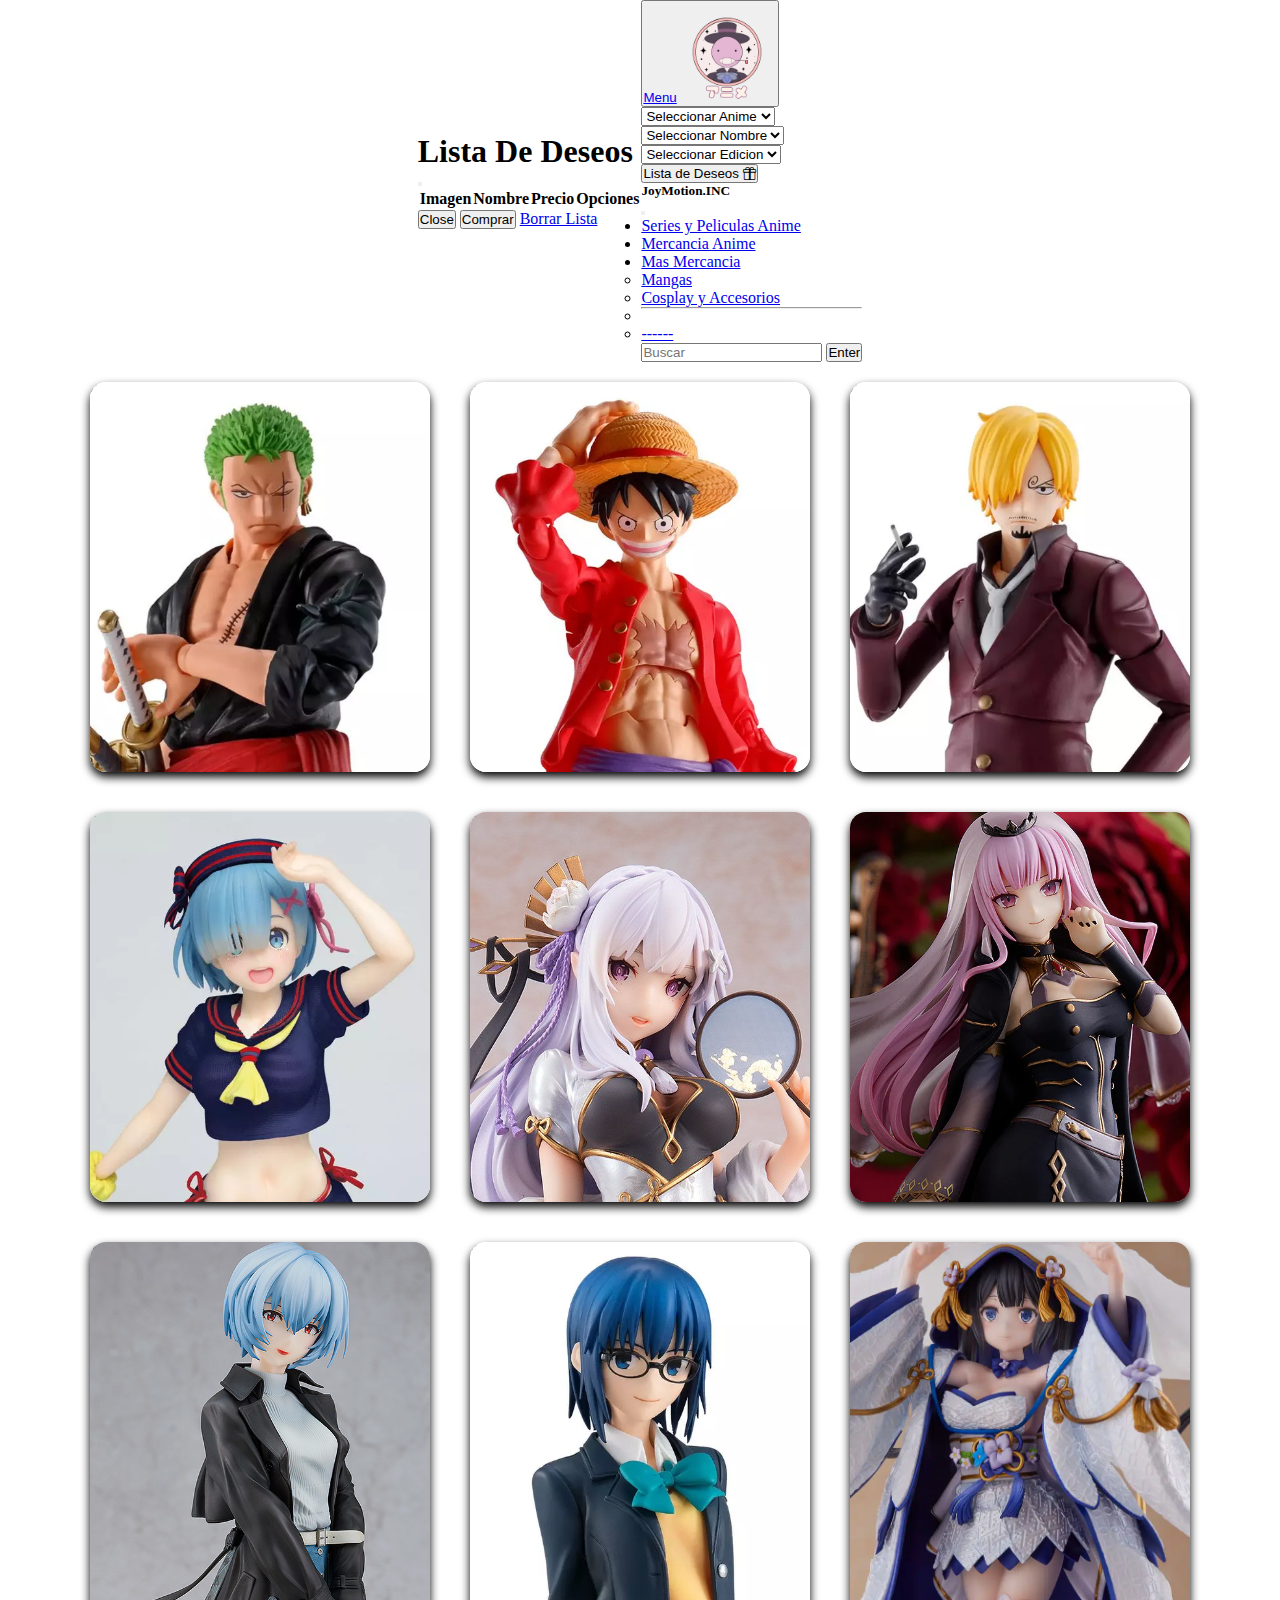
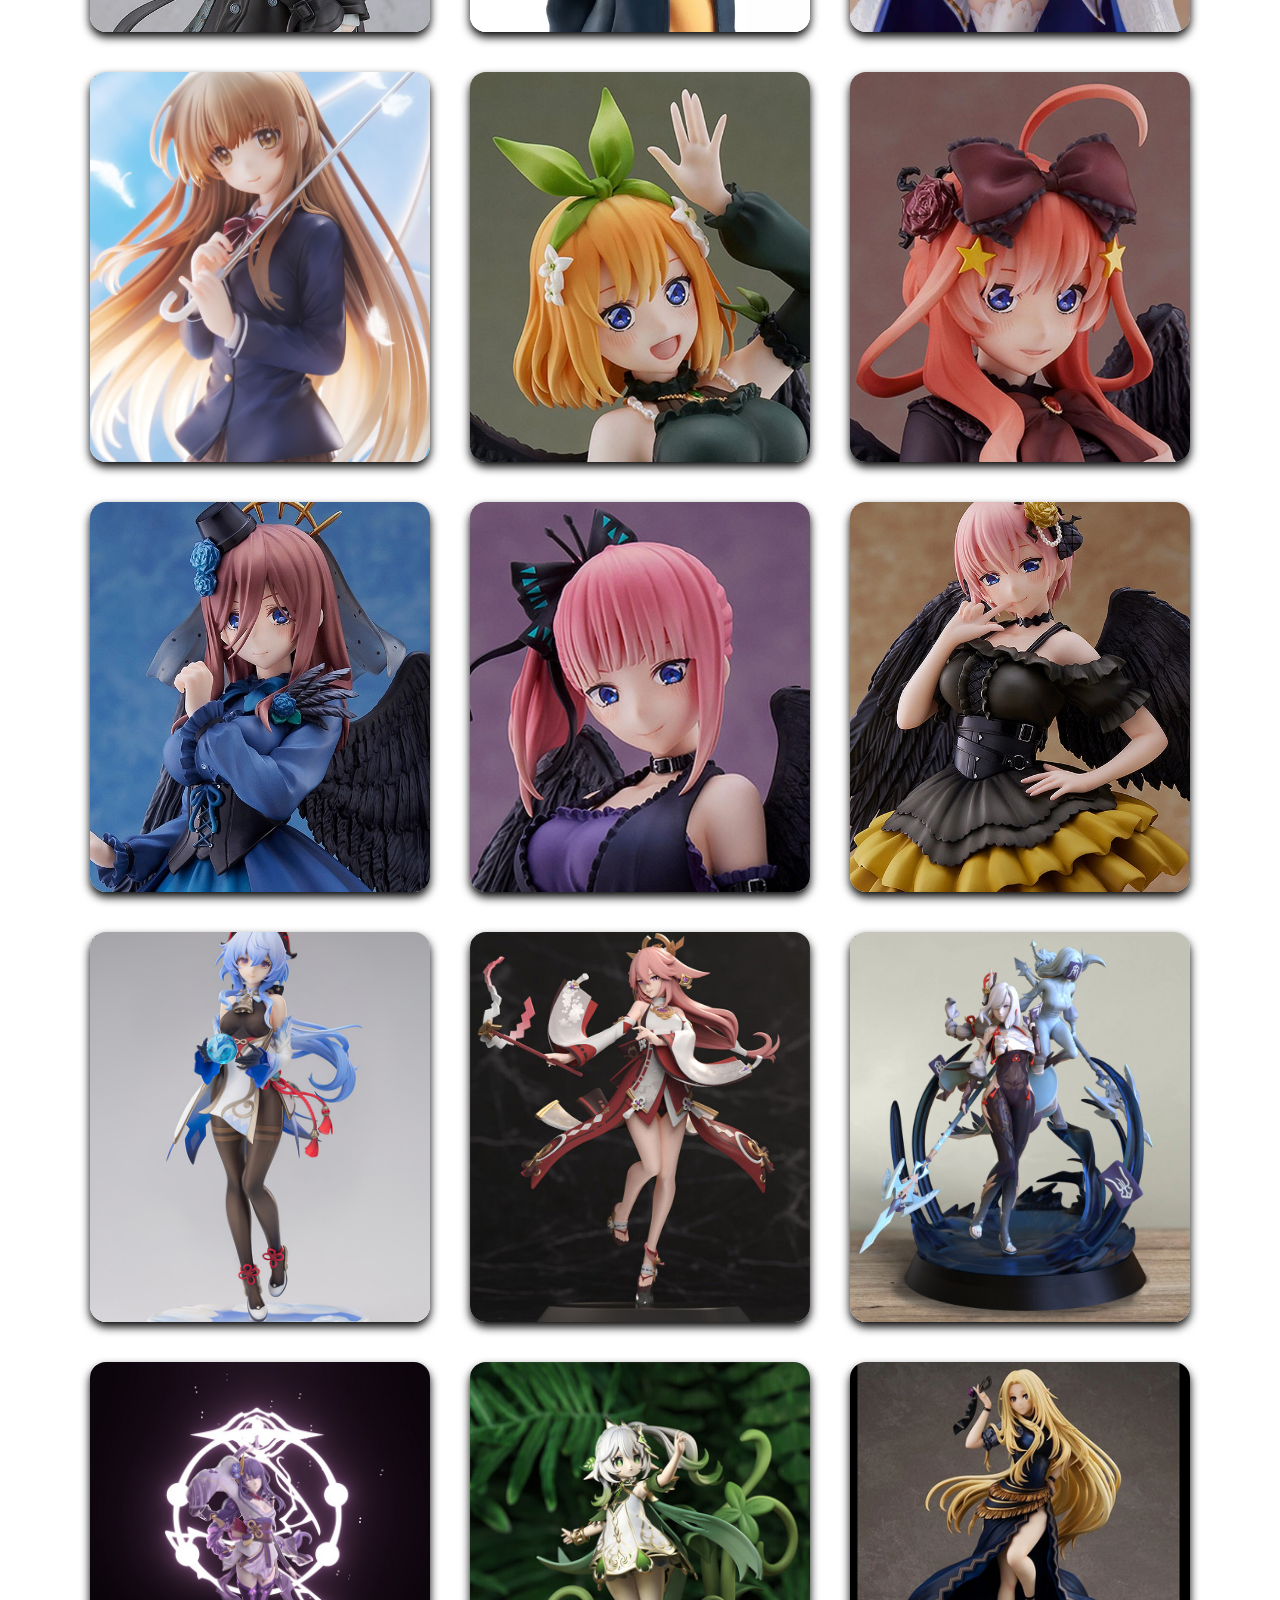
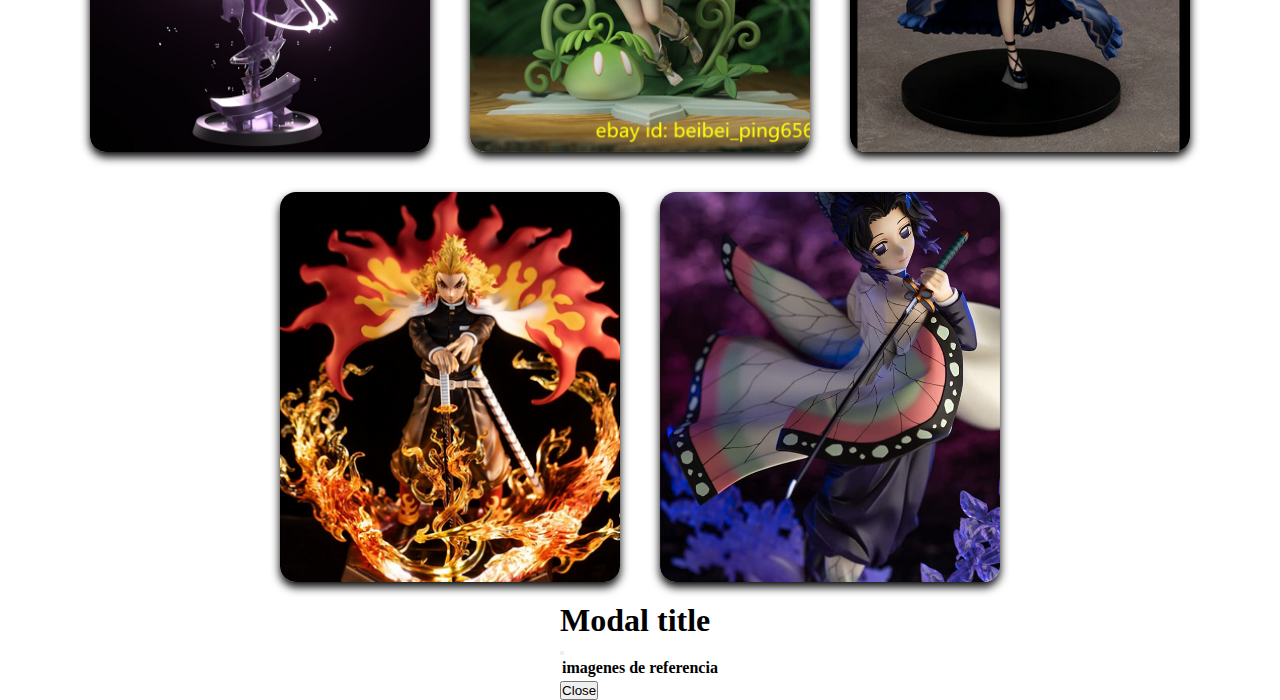
<file: html/tienda.html>
<!DOCTYPE html>
<html lang="en">
<head>
    <meta charset="UTF-8">
    <meta http-equiv="X-UA-Compatible" content="IE=edge">
    <meta name="viewport" content="width=device-width, initial-scale=1.0">
    <link rel="apple-touch-icon" sizes="57x57" href="favicons/apple-icon-57x57.png">
    <link rel="apple-touch-icon" sizes="60x60" href="favicons/apple-icon-60x60.png">
    <link rel="apple-touch-icon" sizes="72x72" href="favicons/apple-icon-72x72.png">
    <link rel="apple-touch-icon" sizes="76x76" href="favicons/apple-icon-76x76.png">
    <link rel="apple-touch-icon" sizes="114x114" href="favicons/apple-icon-114x114.png">
    <link rel="apple-touch-icon" sizes="120x120" href="favicons/apple-icon-120x120.png">
    <link rel="apple-touch-icon" sizes="144x144" href="favicons/apple-icon-144x144.png">
    <link rel="apple-touch-icon" sizes="152x152" href="favicons/apple-icon-152x152.png">
    <link rel="apple-touch-icon" sizes="180x180" href="favicons/apple-icon-180x180.png">
    <link rel="icon" type="image/png" sizes="192x192"  href="favicons/android-icon-192x192.png">
    <link rel="icon" type="image/png" sizes="32x32" href="favicons/favicon-32x32.png">
    <link rel="icon" type="image/png" sizes="96x96" href="favicons/favicon-96x96.png">
    <link rel="icon" type="image/png" sizes="16x16" href="favicons/favicon-16x16.png">
    <script src="https://cdn.jsdelivr.net/npm/bootstrap@5.3.0-alpha1/dist/js/bootstrap.bundle.min.js" integrity="sha384-w76AqPfDkMBDXo30jS1Sgez6pr3x5MlQ1ZAGC+nuZB+EYdgRZgiwxhTBTkF7CXvN" crossorigin="anonymous"></script>
    <link href="https://cdn.jsdelivr.net/npm/bootstrap@5.3.0-alpha1/dist/css/bootstrap.min.css" rel="stylesheet" integrity="sha384-GLhlTQ8iRABdZLl6O3oVMWSktQOp6b7In1Zl3/Jr59b6EGGoI1aFkw7cmDA6j6gD" crossorigin="anonymous">
    <link rel="stylesheet" href="/css/tienda.css">
    <link rel="stylesheet" href="https://cdn.jsdelivr.net/npm/bootstrap-icons@1.10.3/font/bootstrap-icons.css">
    <title>JoyComponentes</title>
</head>
<body>
  <!-- Modal -->
<div class="modal fade" id="Deseos" tabindex="-1" aria-labelledby="exampleModalLabel" aria-hidden="true">
  <div class="modal-dialog">
    <div class="modal-content">
      <div class="modal-header">
        <h1 class="modal-title fs-5" id="titulo">Lista De Deseos</h1>
        <button type="button" class="btn-close" data-bs-dismiss="modal" aria-label="Close"></button>
      </div>
      <div class="modal-body">
       <table id="deleteListCards" class="table table-dark">
        <thead>
          <tr>
            <th>Imagen</th>
            <th>Nombre</th>
            <th>Precio</th>
            <th>Opciones</th>
          </tr>
        </thead>
        <tbody id="tbodie">
          
        </tbody>
       </table>
      </div>
      <div class="modal-footer">
        <button type="button" class="btn btn-secondary" data-bs-dismiss="modal">Close</button>
        <button type="button" id="compras"  class="btn btn-success agregar">Comprar</button>
        <a href="#" id="cleanCard" class="btn btn-danger">Borrar Lista</a>
      </div>
    </div>
  </div>
</div>
    <nav id="barra" class="navbar navbar-dark fixed-top text-bg-dark bg-opacity-10">
        <div class="container-fluid">
          <button class="navbar-toggler border-dark" type="button" data-bs-toggle="offcanvas" data-bs-target="#offcanvasDarkNavbar" aria-controls="offcanvasDarkNavbar">
            <span class="navbar-toggler-icon"></span>
            <a class="navbar-brand" href="#">Menu<img src="/img/logo.png" alt="" height="100px" width=""></a>
          </button>
          <div class="col-sm-3 top">
            <select class="form-select" id="Anime">
              <option value="">Seleccionar Anime</option>
              <option value="Onepiece">One piece</option>
              <option value="ReZero">Re Zero</option>
              <option value="Hololive">Hololive</option>
              <option value="evangelion">Evangelion</option>
              <option value="Tsukihime">Tsukihime</option>
              <option value="DanMachin">Dan Machin</option>
              <option value="AngelNextDoor">Angel Next Door</option>
              <option value="Quintillizas">Quintillizas</option>
              <option value="GenshinImpact">Genshin Impact</option>
            </select>
            </div>
            <div class="col-sm-3 top">
              <select class="form-select" id="nombre">
                <option value="">Seleccionar Nombre</option>
              </select>
              </div>
            <div class="col-sm-2 top">
              <select class="form-select" id="edicion">
                <option value="">Seleccionar Edicion</option>
                <option value="Basica">Basica</option>
                <option value="Especial">Especial</option>
              </select>
              </div>
              <!-- Button trigger modal -->
              <button type="button" class="btn btn-success" data-bs-toggle="modal" data-bs-target="#Deseos">
                Lista de Deseos <i class="bi bi-gift"></i>
              </button>
          <div class="offcanvas offcanvas-start text-bg-dark" tabindex="-1" id="offcanvasDarkNavbar" aria-labelledby="offcanvasDarkNavbarLabel">
            <div class="offcanvas-header">
              <h5 class="offcanvas-title" id="offcanvasDarkNavbarLabel">JoyMotion.INC</h5>
              <button type="button" class="btn-close btn-close-white" data-bs-dismiss="offcanvas" aria-label="Close"></button>
            </div>
            <div class="offcanvas-body">
              <ul class="navbar-nav justify-content-end flex-grow-1 pe-3">
                <li class="nav-item">
                  <a class="nav-link active" aria-current="page" href="/html/index.html">Series y Peliculas Anime</a>
                </li>
                <li class="nav-item">
                  <a class="nav-link" href="#">Mercancia Anime</a>
                </li>
                <li class="nav-item dropdown">
                  <a class="nav-link dropdown-toggle" href="#" role="button" data-bs-toggle="dropdown" aria-expanded="false">
                    Mas Mercancia
                  </a>
                  <ul class="dropdown-menu dropdown-menu-dark">
                    <li><a class="dropdown-item" href="/html/Mangas.html">Mangas</a></li>
                    <li><a class="dropdown-item" href="/html/cosplay.html">Cosplay y Accesorios</a></li>
                    <li>
                      <hr class="dropdown-divider">
                    </li>
                    <li><a class="dropdown-item" href="#">------</a></li>
                  </ul>
                </li>
              </ul>
              <form class="d-flex mt-3" role="search">
                <input class="form-control me-2" type="search" placeholder="Buscar" aria-label="Search">
                <button class="btn btn-success" type="submit">Enter</button>
              </form>
            </div>
          </div>
        </div>
      </nav>
      <div class="orden" id="tarjetas">
      </div>

      <!-- Modal -->
<div class="modal fade" id="exampleModal" tabindex="-1" aria-labelledby="exampleModalLabel" aria-hidden="true">
  <div class="modal-dialog">
    <div class="modal-content">
      <div class="modal-header">
        <h1 class="modal-title fs-5" id="exampleModalLabel">Modal title</h1>
        <button type="button" class="btn-close" data-bs-dismiss="modal" aria-label="Close"></button>
      </div>
      <div class="modal-body">
        <table class="table table-dark">
          <thead>
            <tr>
              <th>imagenes de referencia</th>
            </tr>
          </thead>
          <tbody id="Info">
            <tr id="infoTr">

            </tr>
          </tbody>
        </table>
      </div>
      <div class="modal-footer">
        <button type="button" class="btn btn-secondary" data-bs-dismiss="modal">Close</button>
      </div>
    </div>
  </div>
</div>

      <script src="/js/index.js"></script>
    <script src="/js/add.js"></script>

</body>
</html>
</file>
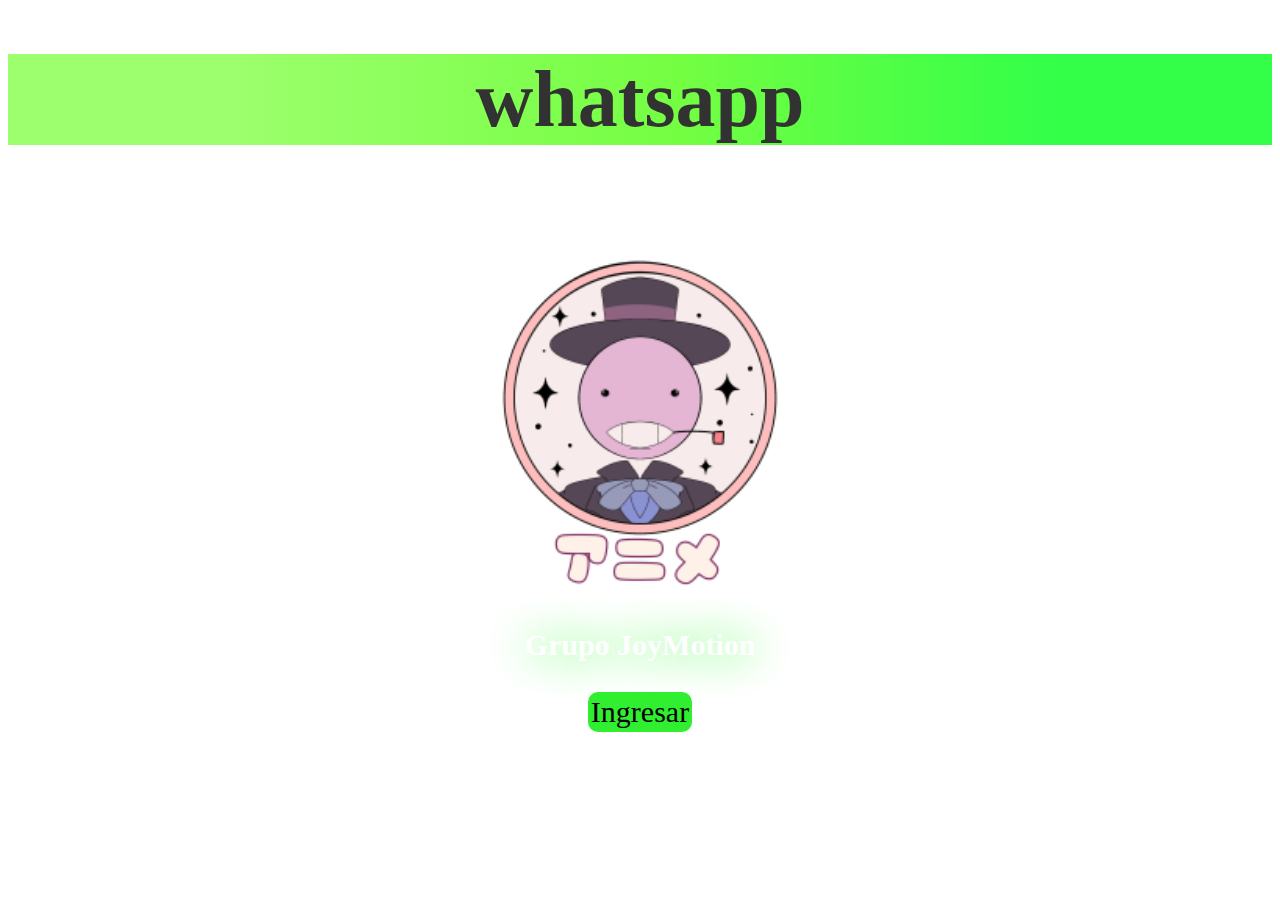
<file: html/whatsaap.html>
<!DOCTYPE html>
<html lang="en">
<head>
    <meta charset="UTF-8">
    <meta http-equiv="X-UA-Compatible" content="IE=edge">
    <meta name="viewport" content="width=device-width, initial-scale=1.0">
    <title>Whatsapp</title>
    <link rel="stylesheet" href="/css/whatsaap.css">
</head>
<body>
    <h1>whatsapp</h1>

    <div class="contacto">
        <div class="contacto-contenido">
            <img src="/img/logo.png" alt="">
            <div class="texto">
                <p><strong>Grupo JoyMotion</strong></p>
                <a target="_blank" href="https://chat.whatsapp.com/BetoIq6tr2RIdRmm3uFEKo">Ingresar</a>
            </div>

        </div>
            
        </div>
    </div>
</body>
</html>
</file>
<file: css/cosplay.css>
*{
    margin: 0;
    padding:0;
    box-sizing: border-box;
    font-size: 100%;
}

body{
    background-image: url(../img/bosque.jpg);
    background-size: cover;
    background-repeat: no-repeat;
    background-attachment: fixed;
}

.orden{
    display: flex;
    justify-content: center;
    align-items: center;
    min-height: 100vh;
    flex-wrap: wrap;
}

.tarjeta{
    position: relative;
    width: 340px;
    height: 500px;
    margin: 20px;
}

.tarjeta .cara{
    position: absolute;
    width: 100%;
    height: 100%;
    backface-visibility: 10px;
    overflow: hidden;
    transition: .5s ;
}

.tarjeta .frente{
    transform: perspective(600px) rotateY(0deg);
    box-shadow: 0 5px 10px #000;
    border-radius: 1rem;
}

.tarjeta .frente img{
    position: absolute;
    width:100% ;
    height:100% ;
    object-fit: cover;
}

.tarjeta .frente h3{
    position: absolute;
    bottom: 0;
    width: 100%;
    height: 45px;
    line-height: 45px;
    color: #fff;
    background: rgba(0,0,0,.4);
    text-align: center;
}

.tarjeta .atras{
    transform: perspective(600px) rotateY(90deg);
    background: rgb(3,35,54);
    padding: 15px;
    color: #fff;
    display: flex;
    flex-direction: column;
    justify-content: space-between;
    align-items: center;
    box-shadow: 0 5px 10px #000;
    border-radius: 1rem;
}

.tarjeta .atras .comprar{
    border-top: solid 1px #f3f3f3;
    height: 90px;
    line-height: 50px;
    justify-content: center;
    align-items: center;
}

.tarjeta .atras .comprar a{
    color: #f3f3f3;
}

.tarjeta .atras h3{
    font-size: 30px;
    margin-top: 20px;
    letter-spacing: 2px;
}

.tarjeta .atras p{
    letter-spacing: 1px;
}

.tarjeta:hover .frente{
    transform: perspective(600px) rotateY(180deg);
}

.tarjeta:hover .atras{
    transform: perspective(600px) rotateY(360deg);
}
nav li a:hover{
    text-shadow: 0 0 40px aqua;
}

.titulo a{
    font-size: 3rem;
    font-family: monospace;
    color: rgb(69, 32, 172);
    text-shadow: 0 0 40px rgb(73, 27, 117);
}

.titulo a:hover{
    color: aqua;
    text-shadow: 0 0 40px aqua;
}


.Texto input{
    margin-top: 1rem;
    border-radius: 4rem;
    padding: 5px;
}
</file>
<file: css/discord.css>
html{
    font-size: 62.5%;
}

body{
    font-size: 16px;
    background-image: url(https://i.pinimg.com/originals/4a/8b/9d/4a8b9dbc4726a6489d5bdda40b2ab616.gif);
    background-attachment: fixed;
    background-repeat: no-repeat;
    background-size: cover;
}

h1{
    text-align: center;
    background: rgb(225,121,255);
    background: linear-gradient(90deg, rgba(225,121,255,1) 18%, rgba(214,67,245,1) 53%, rgba(162,44,255,1) 83%); 
    font-size: 8rem;
    opacity: .8;
    color: white;
}

.contacto{
    display: flex;
    flex-direction: column;
    align-items: center;
}

.contacto img{
    height: 400px;
}

.contacto-contenido{
    display: flex;
    flex-direction: column;
}

.texto{
    display: flex;
    flex-direction: column;
    align-items: center;
    margin-bottom: 2rem;
}

.texto a{
    border:  solid #5865f2;
    color: white;
    background-color: #5865f2;
    text-decoration: none;
    border-radius: 1rem;
    font-size: 3rem;
    font-weight: 5rem;
}

.texto p{
    color: white;
    text-shadow: 0 0 40px #5865f2;
    font-size: 3rem;
}

.texto a:hover{
    padding: 2rem 4rem;
    transition: .5s ease;
}
</file>
<file: css/facebook.css>
html{
    font-size: 62.5%;
}

body{
    font-size: 16px;
    background-image: url(https://media.tenor.com/kWO_LbBMUTgAAAAC/retrodrive-retro.gif);
    background-attachment: fixed;
    background-repeat: no-repeat;
    background-size: cover;
}

h1{
    text-align: center;
    background: rgb(72,225,255);
    background: linear-gradient(90deg, rgba(72,225,255,1) 18%, rgba(20,105,254,1) 53%, rgba(0,20,255,1) 83%); 
    font-size: 8rem;
    opacity: .8;
    color: white;
}

.contacto{
    display: flex;
    flex-direction: row;
    justify-content: space-evenly;
}

.contacto img{
    height: 400px;
}

.contacto-contenido{
    display: flex;
    flex-direction: column;
    margin-top: 10rem;
}

.contacto-contenido img{
    border-radius: 20rem ;
}

.texto{
    display: flex;
    flex-direction: column;
    align-items: center;
    margin-bottom: 2rem;
}

.texto a{
    border:  solid aqua;
    color: black;
    background-color: aqua;
    text-decoration: none;
    border-radius: 1rem;
    font-size: 3rem;
    font-weight: 5rem;
}

.texto p{
    color: white;
    font-size: 3rem;
}

.texto a:hover{
    padding: 2rem 4rem;
    transition: .5s ease;
}

@media (min-width:768px) and (max-width:1023px){
    .contacto{
        display: flex;
        flex-direction: column;
        align-items: center;
    }
}

@media (max-width:768px){
    .contacto{
        display: flex;
        flex-direction: column;
        align-items: center;
    }
}
</file>
<file: css/instagram.css>
html{
    font-size: 62.5%;
}

body{
    font-size: 16px;
    background-image: url(https://media.tenor.com/kWO_LbBMUTgAAAAC/retrodrive-retro.gif);
    background-attachment: fixed;
    background-repeat: no-repeat;
    background-size: cover;
}

h1{
    text-align: center;
    background: rgb(226,255,0);
    background: linear-gradient(45deg, rgba(226,255,0,1) 3%, rgba(255,156,0,1) 27%, rgba(121,9,102,1) 75%);
    font-size: 8rem;
    opacity: .8;
}

.contacto{
    display: flex;
    flex-direction: row;
    justify-content: space-evenly;
}

.contacto img{
    height: 400px;
}

.contacto-contenido{
    display: flex;
    flex-direction: column;
    margin-top: 10rem;
}
.contacto-contenido img{
    border-radius: 20rem;
}

.texto{
    display: flex;
    flex-direction: column;
    align-items: center;
    margin-bottom: 2rem;
}

.texto a{
    background: rgb(226,255,0);
    background: linear-gradient(45deg, rgba(226,255,0,1) 3%, rgba(255,156,0,1) 27%, rgba(121,9,102,1) 75%);
    color: black;
    text-decoration: none;
    border-radius: 1rem;
    font-size: 3rem;
    font-weight: 5rem;
}

.texto p{
    color: white;
    font-size: 3rem;
}

.texto a:hover{
    padding: 2rem 4rem;
    transition: .5s ease;
}

@media (min-width:768px) and (max-width:1023px){
    .contacto{
        display: flex;
        flex-direction: column;
        align-items: center;
    }
}

@media (max-width:768px){
    .contacto{
        display: flex;
        flex-direction: column;
        align-items: center;
    }
}
</file>
<file: css/peliculas.css>
*{
    margin: 0;
    padding: 0;
    box-sizing: border-box;
}

body{
    background-image: url(../img/estrellas.gif);
}

.relleno{
    display: flex;
    flex-direction: row;
    justify-content: space-evenly;
    margin-top: 2rem;
    margin-bottom: 2rem;
}
.relleno a{
    text-decoration: none;
    background: linear-gradient(to bottom right, rgb(213, 5, 255), rgb(12, 239, 255));
    border-radius: 2rem;
    padding: 1rem 3rem;
}

.relleno a:hover{
    padding: 2rem 6rem;
    box-shadow: 0 0 40px purple ;
    transition: .5s ease;
}

.peliculas {
    display: flex;
    flex-wrap: wrap;
    justify-content: center;
}

.caratula a{
    width: 0;
    flex-grow: 1;
    opacity: 1;
    transition: .5s ease;
}

.caratula a{
    margin-top: 1rem;
    display: flex;
    flex-direction: row;
    justify-content: center;
    width: 240px;
    height: 600px;
    opacity: 1;
    transition: .5s ease;
    filter: contrast(70%);
}

.caratula a:hover{
    width: 400px;
    opacity: 1;
    filter: contrast(110%);
}

h1{
    font-size: 6rem;
    text-align: center;
    background: linear-gradient(to bottom right, rgb(213, 5, 255), rgb(12, 239, 255));
    -webkit-background-clip: text;  
    -webkit-text-fill-color: transparent;
}

form {
    display: flex;
    gap: 2rem;
    justify-content: center;
}

#nombre{
    padding: 0.5rem;
}
#genero{
    padding: 0.5rem;
}



@media (min-width:768px) and (max-width:1023px) {
    .peliculas{
        display: grid;
        grid-template-columns: repeat(3,270px);
        grid-template-rows: repeat(4);
        margin: 0;
    }

    .caratula a{
        margin-top: 1rem;
        display: flex;
        flex-direction: row;
        justify-content: center;
        width: 290px;
        height: 600px;
        opacity: 0.9;
        transition: .8s ease;
    }
}

@media (max-width:764px){
    .peliculas{
        display: grid;
        grid-template-columns: repeat(2,270px);
        grid-template-rows: repeat(4);
        margin: 0;
    }

    .caratula a{
        margin-top: 1rem;
        display: flex;
        flex-direction: row;
        justify-content: center;
        width: 270px;
        height: 500px;
        opacity: 0.9;
        transition: .8s ease;
        filter: contrast(70%)
    }

    .caratula a:hover{
        cursor: crosshair;
        width: 150px;
        opacity: 1;
        filter: contrast(110%);
    }
}
</file>
<file: css/decoracion.css>
*{
    margin: 0;
    padding: 0;
    box-sizing: border-box;
}
body{
    position: relative;
    background-image: url(../img/fondo.gif);
    background-size: cover;
    background-repeat: no-repeat;
    background-attachment: fixed;
    margin: 0;
    max-height: 120vh;
}

h1{
    margin: 0;
    text-align: center;
    font-size: 5rem;
    color: aqua;
    text-shadow: 0 0 25px aqua;
    background-color:crimson;
}
.imagen{
    display: flex;
    flex-direction: row;
    justify-content: center;
    margin-top: 5rem;
    
}
img{
    border-radius: 5rem;
}
fieldset{
    border: 0;
}
input{
    padding: 0.8rem 15rem 0.8rem 0;
    font-size: 1.5rem;
    border: 0;
    border-radius: 2rem;
    background: rgb(0,222,221);
    background: linear-gradient(90deg, rgba(0,222,221,1) 18%, rgba(34,21,255,1) 53%, rgba(117,0,255,1) 83%);
    box-shadow:0 0 40px rgb(0, 202, 252);
}
button{
    display: flex;
    flex-direction: column;
    align-items: center;
    padding: 1rem 6rem 1rem 6rem;
    font-size: 1.5rem;
    background: rgb(225,121,255);
    background: linear-gradient(90deg, rgba(225,121,255,1) 18%, rgba(214,67,245,1) 53%, rgba(162,44,255,1) 83%);
    color: rgb(255, 255, 255);
    border-radius: 2rem;
}

form a{
    text-decoration: none;
    color: rgb(255, 0, 0);
    font-size: 2rem;
}
.horizontal{
    display: flex;
    flex-direction: row;
    text-align: center;
    border: 0;
    border-radius: 2rem;
    margin-top: 1rem;
    margin-bottom: 1rem;
}

.contenido{
    display: flex;
    flex-direction: column;
    align-items: center;
}

button:hover{
    padding: 1.5rem 7rem;
    transition: .5s ease;
    text-shadow: 0 0 20px  aqua;
}
</file>
<file: css/bello.css>
h1{
    text-align: center;
    color: red;
    background: linear-gradient(to bottom right, rgb(154, 3, 255), rgb(19, 0, 65));
    -webkit-text-fill-color: transparent;
    -webkit-background-clip: text;
    margin: 0;
    font-size: 3.5rem;
}
.inicio{
    display: flex;
    flex-direction: row;
    justify-content: space-evenly;

}

.inicio a{
    text-decoration: none;
    background: linear-gradient(to bottom right, rgb(213, 5, 255), rgb(12, 239, 255));
    border-radius: 1rem;
    padding: 1rem;
    font-size: 2rem;
    margin-top: 1rem;
}

.inicio a:hover{
    padding: 2rem 4rem;
    box-shadow: 0 0 40px purple;
    transition: .5s ease;
    border-radius: 3rem;
}

h1{
    border: 30rem;
}
.h1{
    display: flex;
    flex-direction: column;
    justify-content: center;
    align-items: center;
    background: linear-gradient(to bottom right, rgb(213, 5, 255), rgb(12, 239, 255));
    opacity: 0.94;
    padding: 1rem;
    border: 0;

}
#selectores{
    display: flex;
    gap: 3rem;
}
body{
    margin: 0;
    background-image: url(https://media.tenor.com/sJ103QEapKsAAAAC/space-galaxy.gif);
    image-orientation: 2rem;
    background-position: center;
    background-repeat: no-repeat;
    background-size: cover;
    background-attachment: fixed;   
}
h2{
    text-align: center;
    margin-top: 2rem;
    font-size: 4rem;
    background: -webkit-linear-gradient(left top, rgb(211, 248, 45), rgb(255, 0, 0));
    background: linear-gradient(to bottom right, rgb(228, 247, 65), rgb(255, 0, 0));
    -webkit-background-clip: text;  
    -webkit-text-fill-color: transparent;
}
.galeria{
    display: grid;
    grid-template-columns: repeat(7,270px);
    grid-template-rows: repeat(4);
    margin: 0 0 0 0;
}
#galeria{
    display: flex;
    flex-wrap: wrap;
    justify-content: center;
    align-items: center;
}

.serie a{
    margin-top: 1rem;
    display: flex;
    flex-direction: row;
    justify-content: center;
    width: 280px;
    height: 600px;
    opacity: 0.8;
    transition: .8s ease;
}
.serie a:hover{
    cursor: crosshair;
    width: 400px;
    opacity: 1;
    filter: contrast(120%);
}

@media (min-width:768px) and (max-width:1023px) {
    .galeria{
        display: grid;
        grid-template-columns: repeat(3,270px);
        grid-template-rows: repeat(4);
        margin: 0;
    }

    .serie a{
        margin-top: 1rem;
        display: flex;
        flex-direction: row;
        justify-content: center;
        width: 400px;
        height: 500px;
        opacity: 0.9;
        transition: .8s ease;
    }
}

@media (max-width:764px){
    .galeria{
        display: grid;
        grid-template-columns: repeat(2,270px);
        grid-template-rows: repeat(4);
        margin: 0;
    }

    .serie a{
        margin-top: 1rem;
        display: flex;
        flex-direction: row;
        justify-content: center;
        width: 450px;
        height: 500px;
        opacity: 0.9;
        transition: .8s ease;
        filter: contrast(70%)
    }

    .serie a:hover{
        cursor: crosshair;
        width: 350px;
        opacity: 1;
        filter: contrast(110%);
    }
}
.padre{
    margin-top: 1rem;
}

#nombre{
    padding: 0.5rem 5rem 0.5rem 0.5rem;
}
#genero{
    padding: 0.5rem 5rem 0.5rem 0.5rem;
}
</file>
<file: css/tienda.css>
*{
    margin: 0;
    padding: 0;
    box-sizing: border-box;
}

body{
    background-image: url(https://media.tenor.com/jkLAsKSFuwsAAAAd/rain-anime-castabide.gif);
    background-repeat: no-repeat;
    background-attachment: fixed;
    background-size: cover;
    display: flex;
    justify-content: center;
    align-items: center;
    min-height: 100vh;
    flex-wrap: wrap;
}

.orden{
    display: flex;
    justify-content: center;
    align-items: center;
    min-height: 100vh;
    flex-wrap: wrap;
}

.tarjeta{
    position: relative;
    width: 340px;
    height: 390px;
    margin: 20px;
}

.tarjeta .cara{
    position: absolute;
    width: 100%;
    height: 100%;
    backface-visibility: 10px;
    overflow: hidden;
    transition: .5s ;
}

.tarjeta .frente{
    transform: perspective(600px) rotateY(0deg);
    box-shadow: 0 5px 10px #000;
    border-radius: 1rem;
}

.tarjeta .frente img{
    position: absolute;
    width:100% ;
    height:100% ;
    object-fit: cover;
}

.tarjeta .frente h3{
    position: absolute;
    bottom: 0;
    width: 100%;
    height: 45px;
    line-height: 45px;
    color: #fff;
    background: rgba(0,0,0,.4);
    text-align: center;
}

.tarjeta .atras{
    transform: perspective(600px) rotateY(90deg);
    background: rgb(3,35,54);
    padding: 15px;
    color: #fff;
    display: flex;
    flex-direction: column;
    justify-content: space-between;
    align-items: center;
    box-shadow: 0 5px 10px #000;
    border-radius: 1rem;
}

.tarjeta .atras .comprar{
    border-top: solid 1px #f3f3f3;
    height: 90px;
    line-height: 50px;
    justify-content: center;
    align-items: center;
}

.tarjeta .atras .comprar a{
    color: #f3f3f3;
}

.tarjeta .atras h3{
    font-size: 30px;
    margin-top: 20px;
    letter-spacing: 2px;
}

.tarjeta .atras p{
    letter-spacing: 1px;
}

.tarjeta:hover .frente{
    transform: perspective(600px) rotateY(180deg);
}

.tarjeta:hover .atras{
    transform: perspective(600px) rotateY(360deg);
}
nav li a:hover{
    text-shadow: 0 0 40px aqua;
}

.titulo a{
    font-size: 3rem;
    font-family: monospace;
    color: rgb(69, 32, 172);
    text-shadow: 0 0 40px rgb(73, 27, 117);
}

.titulo a:hover{
    color: aqua;
    text-shadow: 0 0 40px aqua;
}

.mercancia{

}
</file>
<file: css/whatsaap.css>
html{
    font-size: 62.5%;
}

body{
    font-size: 16px;
    background-image: url(https://i.pinimg.com/originals/05/7a/6e/057a6eccd9d0670af4085bc6065701a6.gif);
    background-attachment: fixed;
    background-repeat: no-repeat;
    background-size: cover;
}

h1{
    text-align: center;
    background: rgb(132,255,72);
    background: linear-gradient(90deg, rgba(132,255,72,1) 18%, rgba(82,254,20,1) 53%, rgba(0,255,28,1) 83%); 
    font-size: 8rem;
    opacity: .8;
}

.contacto{
    display: flex;
    flex-direction: column;
    align-items: center;
}

.contacto img{
    height: 400px;
}

.contacto-contenido{
    display: flex;
    flex-direction: column;
}

.texto{
    display: flex;
    flex-direction: column;
    align-items: center;
    margin-bottom: 2rem;
}

.texto a{
    border:  solid rgb(48, 238, 48);
    color: black;
    background-color:rgb(48, 238, 48);
    text-decoration: none;
    border-radius: 1rem;
    font-size: 3rem;
    font-weight: 5rem;
}

.texto p{
    color: white;
    font-size: 3rem;
    text-shadow: 0 0 40px rgb(48, 238, 48);
}

.texto a:hover{
    padding: 2rem 4rem;
    transition: .5s ease;
    border-radius: 3rem;
}
</file>
